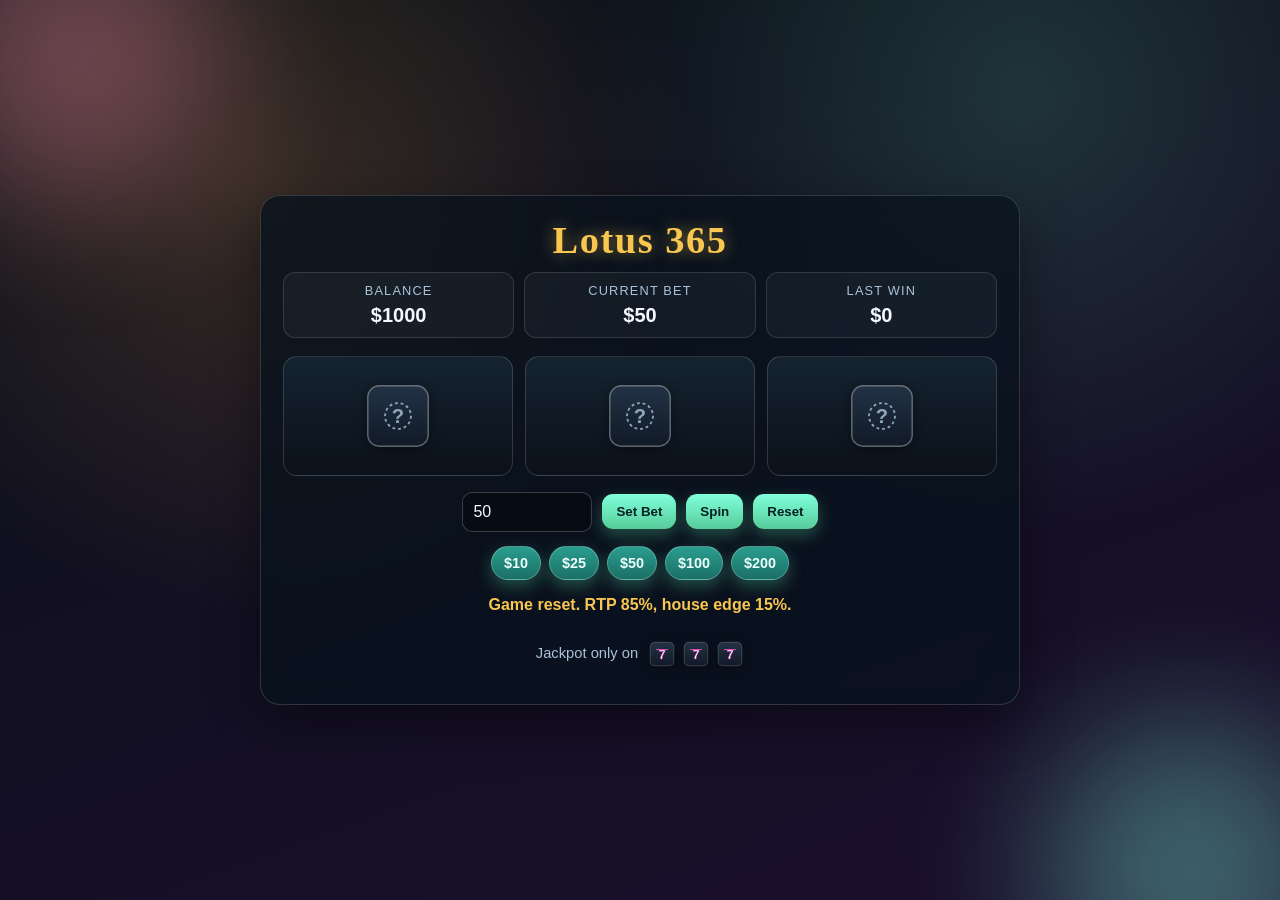
<file: 777.html>
<!DOCTYPE html>
<html lang="en">
<head>
  <meta charset="UTF-8" />
  <meta name="viewport" content="width=device-width, initial-scale=1.0" />
  <link rel="icon" type="image/png" href="favicon.png">
  <title>Lotus 365/777 Jackpot</title>
  <style>
    :root {
      --bg-1: #081016;
      --bg-2: #1c0f2e;
      --panel: rgba(8, 18, 29, 0.78);
      --panel-border: rgba(255, 255, 255, 0.15);
      --gold: #f9c74f;
      --mint: #80ffdb;
      --danger: #ff6b6b;
      --text: #f3f8ff;
      --muted: #aac2d8;
      --chip: #2a9d8f;
      --chip-dark: #1b6f66;
    }

    * {
      box-sizing: border-box;
    }

    body {
      margin: 0;
      min-height: 100vh;
      display: grid;
      place-items: center;
      padding: 24px;
      color: var(--text);
      font-family: "Trebuchet MS", "Lucida Sans Unicode", "Segoe UI", sans-serif;
      background:
        radial-gradient(circle at 20% 20%, rgba(255, 175, 80, 0.18), transparent 35%),
        radial-gradient(circle at 80% 10%, rgba(128, 255, 219, 0.15), transparent 34%),
        linear-gradient(160deg, var(--bg-1), var(--bg-2));
      overflow-x: hidden;
    }

    .glow-shape {
      position: fixed;
      inset: auto;
      width: 300px;
      height: 300px;
      border-radius: 50%;
      filter: blur(70px);
      opacity: 0.35;
      pointer-events: none;
      animation: float 8s ease-in-out infinite;
    }

    .glow-a {
      top: -100px;
      left: -80px;
      background: #ff8fab;
    }

    .glow-b {
      bottom: -120px;
      right: -60px;
      background: #80ffdb;
      animation-delay: 1.7s;
    }

    @keyframes float {
      0%, 100% { transform: translateY(0px); }
      50% { transform: translateY(-16px); }
    }

    .casino {
      width: min(760px, 100%);
      background: var(--panel);
      border: 1px solid var(--panel-border);
      border-radius: 20px;
      backdrop-filter: blur(10px);
      box-shadow: 0 18px 50px rgba(0, 0, 0, 0.4);
      padding: 22px;
      animation: reveal 0.7s ease;
    }

    .casino.win {
      animation: winPulse 0.6s ease;
    }

    .casino.loss {
      animation: lossShake 0.4s ease;
    }

    .casino.jackpot {
      animation: jackpotBlast 1.1s ease;
    }

    @keyframes reveal {
      from { opacity: 0; transform: translateY(12px) scale(0.98); }
      to { opacity: 1; transform: translateY(0) scale(1); }
    }

    @keyframes winPulse {
      0% { box-shadow: 0 18px 50px rgba(0, 0, 0, 0.4); transform: scale(1); }
      50% { box-shadow: 0 18px 48px rgba(128, 255, 219, 0.6); transform: scale(1.01); }
      100% { box-shadow: 0 18px 50px rgba(0, 0, 0, 0.4); transform: scale(1); }
    }

    @keyframes lossShake {
      0% { transform: translateX(0); }
      25% { transform: translateX(-5px); }
      50% { transform: translateX(5px); }
      75% { transform: translateX(-4px); }
      100% { transform: translateX(0); }
    }

    @keyframes jackpotBlast {
      0% { box-shadow: 0 18px 50px rgba(0, 0, 0, 0.4); transform: scale(1); }
      25% { box-shadow: 0 0 60px rgba(249, 199, 79, 0.75); transform: scale(1.02); }
      50% { box-shadow: 0 0 100px rgba(249, 199, 79, 0.9); transform: scale(1.03); }
      100% { box-shadow: 0 18px 50px rgba(0, 0, 0, 0.4); transform: scale(1); }
    }

    .title {
      margin: 0 0 10px;
      font-size: clamp(1.8rem, 3vw, 2.4rem);
      font-family: "Georgia", "Times New Roman", serif;
      letter-spacing: 0.04em;
      text-align: center;
      color: var(--gold);
      text-shadow: 0 0 16px rgba(249, 199, 79, 0.5);
    }

    .stats {
      display: grid;
      grid-template-columns: repeat(3, minmax(0, 1fr));
      gap: 10px;
      margin-bottom: 18px;
    }

    .card {
      background: rgba(255, 255, 255, 0.04);
      border: 1px solid rgba(255, 255, 255, 0.13);
      border-radius: 12px;
      padding: 10px;
      text-align: center;
    }

    .label {
      color: var(--muted);
      font-size: 0.8rem;
      text-transform: uppercase;
      letter-spacing: 0.09em;
    }

    .value {
      margin-top: 6px;
      font-size: 1.25rem;
      font-weight: 700;
    }

    .reels {
      display: grid;
      grid-template-columns: repeat(3, minmax(0, 1fr));
      gap: 12px;
      margin-bottom: 16px;
    }

    .reel {
      height: 120px;
      border-radius: 14px;
      border: 1px solid rgba(255, 255, 255, 0.15);
      background: linear-gradient(180deg, #152331, #0b111a);
      display: grid;
      place-items: center;
      font-size: clamp(1rem, 2.8vw, 1.35rem);
      font-weight: 700;
      letter-spacing: 0.08em;
      position: relative;
      overflow: hidden;
    }

    .symbol-image {
      width: min(72px, 72%);
      height: min(72px, 72%);
      object-fit: contain;
      filter: drop-shadow(0 2px 6px rgba(0, 0, 0, 0.45));
      user-select: none;
      pointer-events: none;
    }

    .reel.spinning {
      filter: brightness(1.12);
    }

    .roll-strip {
      position: absolute;
      inset: 0 auto auto 0;
      width: 100%;
      display: flex;
      flex-direction: column;
      will-change: transform;
      backface-visibility: hidden;
      transform: translateZ(0);
    }

    .roll-cell {
      width: 100%;
      height: 120px;
      display: grid;
      place-items: center;
    }

    .reel.win {
      animation: winReel 0.45s ease;
    }

    .reel.loss {
      animation: lossReel 0.4s ease;
    }

    .reel.jackpot {
      animation: jackpotReel 1.1s ease;
      border-color: rgba(249, 199, 79, 0.9);
      box-shadow: 0 0 24px rgba(249, 199, 79, 0.8);
    }

    @keyframes spinFlash {
      0% { transform: translateY(0); filter: brightness(1); }
      30% { transform: translateY(-3px); filter: brightness(1.2); }
      100% { transform: translateY(0); filter: brightness(1); }
    }

    @keyframes winReel {
      0% { transform: scale(1); }
      50% { transform: scale(1.06); }
      100% { transform: scale(1); }
    }

    @keyframes lossReel {
      0% { filter: saturate(1); }
      50% { filter: saturate(0.6); }
      100% { filter: saturate(1); }
    }

    @keyframes jackpotReel {
      0% { transform: scale(1) rotate(0deg); }
      30% { transform: scale(1.08) rotate(-1deg); }
      60% { transform: scale(1.1) rotate(1deg); }
      100% { transform: scale(1) rotate(0deg); }
    }

    .controls {
      display: flex;
      flex-wrap: wrap;
      gap: 10px;
      align-items: center;
      justify-content: center;
      margin-bottom: 14px;
    }

    input[type="number"] {
      width: 130px;
      border: 1px solid rgba(255, 255, 255, 0.2);
      background: rgba(0, 0, 0, 0.3);
      color: var(--text);
      border-radius: 10px;
      padding: 10px;
      font-size: 1rem;
      outline: none;
    }

    button {
      border: 0;
      border-radius: 11px;
      padding: 10px 14px;
      font-weight: 700;
      cursor: pointer;
      color: #042025;
      background: linear-gradient(180deg, var(--mint), #57cc99);
      transition: transform 0.15s ease, box-shadow 0.15s ease;
      box-shadow: 0 6px 16px rgba(87, 204, 153, 0.35);
    }

    button:hover { transform: translateY(-1px); }
    button:active { transform: translateY(0); }
    button:disabled {
      opacity: 0.55;
      cursor: not-allowed;
      box-shadow: none;
    }

    .chip-row {
      display: flex;
      gap: 8px;
      justify-content: center;
      margin-bottom: 14px;
      flex-wrap: wrap;
    }

    .chip {
      padding: 8px 12px;
      border-radius: 999px;
      border: 1px solid rgba(255, 255, 255, 0.24);
      background: linear-gradient(180deg, var(--chip), var(--chip-dark));
      color: #ebfffb;
      font-weight: 700;
      font-size: 0.9rem;
      cursor: pointer;
    }

    .message {
      min-height: 28px;
      text-align: center;
      font-weight: 700;
      color: var(--gold);
    }

    .message.loss {
      color: var(--danger);
    }

    .legend {
      margin-top: 14px;
      color: var(--muted);
      font-size: 0.92rem;
      line-height: 1.45;
      text-align: center;
    }

    .jackpot-badge {
      display: inline-flex;
      gap: 6px;
      align-items: center;
      vertical-align: middle;
      margin-left: 6px;
    }

    .jackpot-symbol {
      width: 28px;
      height: 28px;
      filter: drop-shadow(0 2px 6px rgba(0, 0, 0, 0.45));
    }

    @media (max-width: 640px) {
      .stats {
        grid-template-columns: 1fr;
      }

      .reel {
        height: 100px;
      }

      .roll-cell {
        height: 100px;
      }
    }
  </style>
</head>
<body>
  <div class="glow-shape glow-a"></div>
  <div class="glow-shape glow-b"></div>

  <main class="casino">
    <h1 class="title">Lotus 365</h1>

    <section class="stats">
      <div class="card">
        <div class="label">Balance</div>
        <div class="value" id="balance">$1000</div>
      </div>
      <div class="card">
        <div class="label">Current Bet</div>
        <div class="value" id="currentBet">$50</div>
      </div>
      <div class="card">
        <div class="label">Last Win</div>
        <div class="value" id="lastWin">$0</div>
      </div>
    </section>

    <section class="reels" aria-label="Slot reels">
      <div class="reel" id="reel1">?</div>
      <div class="reel" id="reel2">?</div>
      <div class="reel" id="reel3">?</div>
    </section>

    <section class="controls">
      <input id="betInput" type="number" min="10" step="10" value="50" />
      <button id="setBetBtn">Set Bet</button>
      <button id="spinBtn">Spin</button>
      <button id="resetBtn">Reset</button>
    </section>

    <section class="chip-row" aria-label="Quick bet chips">
      <button class="chip" data-chip="10">$10</button>
      <button class="chip" data-chip="25">$25</button>
      <button class="chip" data-chip="50">$50</button>
      <button class="chip" data-chip="100">$100</button>
      <button class="chip" data-chip="200">$200</button>
    </section>

    <p id="message" class="message">Set your bet and spin.</p>

    <p class="legend">
      Jackpot only on
      <span class="jackpot-badge" aria-label="SEVEN SEVEN SEVEN jackpot">
        <img class="jackpot-symbol" id="legendSeven1" alt="SEVEN" />
        <img class="jackpot-symbol" id="legendSeven2" alt="SEVEN" />
        <img class="jackpot-symbol" id="legendSeven3" alt="SEVEN" />
      </span>
    </p>
  </main>

  <script>
    const symbols = ["CHERRY", "LEMON", "BELL", "STAR", "SEVEN"];
    const startingBalance = 1000;
    const minBet = 10;
    const houseEdge = 0.15;
    const rtp = 1 - houseEdge;

    let balance = startingBalance;
    let bet = 50;

    const balanceEl = document.getElementById("balance");
    const betEl = document.getElementById("currentBet");
    const winEl = document.getElementById("lastWin");
    const betInput = document.getElementById("betInput");
    const setBetBtn = document.getElementById("setBetBtn");
    const spinBtn = document.getElementById("spinBtn");
    const resetBtn = document.getElementById("resetBtn");
    const messageEl = document.getElementById("message");
    const casinoEl = document.querySelector(".casino");
    const reels = [
      document.getElementById("reel1"),
      document.getElementById("reel2"),
      document.getElementById("reel3")
    ];
    const symbolUriCache = {};

    function toMoney(value) {
      return `$${value}`;
    }

    function pickSymbol() {
      return symbols[Math.floor(Math.random() * symbols.length)];
    }

    function symbolSvg(symbol) {
      const icon = {
        CHERRY: `
          <path d='M36 30 C44 16,56 16,64 30' stroke='#43aa8b' stroke-width='4' fill='none' stroke-linecap='round'/>
          <circle cx='37' cy='58' r='16' fill='#e63946' stroke='#8d1b24' stroke-width='2'/>
          <circle cx='63' cy='58' r='16' fill='#ef233c' stroke='#8d1b24' stroke-width='2'/>
          <ellipse cx='31' cy='52' rx='5' ry='3' fill='rgba(255,255,255,0.45)'/>
          <ellipse cx='57' cy='52' rx='5' ry='3' fill='rgba(255,255,255,0.35)'/>
        `,
        LEMON: `
          <ellipse cx='50' cy='56' rx='24' ry='16' fill='#f4d35e' stroke='#c69f2a' stroke-width='2'/>
          <path d='M28 56 Q50 40 72 56 Q50 72 28 56Z' fill='rgba(255,255,255,0.2)'/>
          <path d='M50 38 L50 74' stroke='#e8c14f' stroke-width='2'/>
          <path d='M36 47 L64 65' stroke='#e8c14f' stroke-width='2'/>
          <path d='M36 65 L64 47' stroke='#e8c14f' stroke-width='2'/>
        `,
        BELL: `
          <path d='M32 66 H68 V70 H32 Z' fill='#cf9f2d'/>
          <path d='M50 30 C62 30,72 41,72 54 V66 H28 V54 C28 41,38 30,50 30Z' fill='#ffd166' stroke='#be8d1f' stroke-width='2'/>
          <circle cx='50' cy='66' r='4' fill='#8b5a00'/>
          <rect x='46' y='24' width='8' height='6' rx='3' fill='#ffd166'/>
        `,
        STAR: `
          <polygon points='50,26 57,44 76,44 61,56 67,74 50,63 33,74 39,56 24,44 43,44' fill='#4cc9f0' stroke='#2186a8' stroke-width='2'/>
          <circle cx='50' cy='50' r='4' fill='rgba(255,255,255,0.6)'/>
        `,
        SEVEN: `
          <text x='50' y='67' text-anchor='middle' font-family='Trebuchet MS,Segoe UI,sans-serif' font-size='46' font-weight='800' fill='#ffffff' stroke='#b5179e' stroke-width='1.5'>7</text>
          <path d='M30 34 H70' stroke='#f15bb5' stroke-width='3' stroke-linecap='round'/>
        `,
        PLACEHOLDER: `
          <circle cx='50' cy='50' r='18' fill='none' stroke='#8ea6be' stroke-width='2.5' stroke-dasharray='4 4'/>
          <text x='50' y='60' text-anchor='middle' font-family='Trebuchet MS,Segoe UI,sans-serif' font-size='28' font-weight='700' fill='#8ea6be'>?</text>
        `
      }[symbol] || `
        <circle cx='50' cy='50' r='18' fill='none' stroke='#8ea6be' stroke-width='2.5' stroke-dasharray='4 4'/>
      `;

      const svg = `<svg xmlns='http://www.w3.org/2000/svg' viewBox='0 0 100 100' role='img' aria-label='${symbol}'>
        <defs>
          <linearGradient id='tileBg' x1='0' y1='0' x2='0' y2='1'>
            <stop offset='0%' stop-color='#223245'/>
            <stop offset='100%' stop-color='#111a27'/>
          </linearGradient>
        </defs>
        <rect x='8' y='8' rx='16' ry='16' width='84' height='84' fill='url(#tileBg)' stroke='rgba(255,255,255,0.35)' stroke-width='2'/>
        ${icon}
      </svg>`;
      return `data:image/svg+xml;utf8,${encodeURIComponent(svg)}`;
    }

    function symbolSrc(symbol) {
      if (!symbolUriCache[symbol]) {
        symbolUriCache[symbol] = symbolSvg(symbol);
      }
      return symbolUriCache[symbol];
    }

    function renderSymbol(reel, symbol) {
      const img = document.createElement("img");
      img.className = "symbol-image";
      img.alt = symbol;
      img.src = symbolSrc(symbol);
      reel.replaceChildren(img);
    }

    function createRollStrip(totalRandom, finalSymbol, settleCopies = 4) {
      const strip = document.createElement("div");
      strip.className = "roll-strip";

      for (let i = 0; i < totalRandom; i += 1) {
        const cell = document.createElement("div");
        cell.className = "roll-cell";
        const img = document.createElement("img");
        img.className = "symbol-image";
        img.alt = "rolling symbol";
        img.src = symbolSrc(pickSymbol());
        cell.appendChild(img);
        strip.appendChild(cell);
      }

      for (let i = 0; i < settleCopies; i += 1) {
        const finalCell = document.createElement("div");
        finalCell.className = "roll-cell";
        const finalImg = document.createElement("img");
        finalImg.className = "symbol-image";
        finalImg.alt = finalSymbol;
        finalImg.src = symbolSrc(finalSymbol);
        finalCell.appendChild(finalImg);
        strip.appendChild(finalCell);
      }

      return strip;
    }

    function renderLegendJackpot() {
      const sevenIcon = symbolSrc("SEVEN");
      ["legendSeven1", "legendSeven2", "legendSeven3"].forEach((id) => {
        const el = document.getElementById(id);
        if (el) el.src = sevenIcon;
      });
    }

    function setMessage(text, isLoss = false) {
      messageEl.textContent = text;
      messageEl.classList.toggle("loss", isLoss);
    }

    function refreshUI(lastWin = 0) {
      balanceEl.textContent = toMoney(balance);
      betEl.textContent = toMoney(bet);
      winEl.textContent = toMoney(lastWin);
      spinBtn.disabled = balance < bet || balance < minBet;

      if (balance < minBet) {
        setMessage("Balance too low to place a new bet. Press Reset.", true);
      }
    }

    function randomFrom(list) {
      return list[Math.floor(Math.random() * list.length)];
    }

    function removeFrom(list, value) {
      return list.filter((item) => item !== value);
    }

    // Weighted outcomes tuned for 85% RTP.
    // 1% jackpot (25x), 30% pair (1.5x), 20% single-seven bonus (0.75x), 49% loss (0x).
    function buildOutcome() {
      const roll = Math.random();
      const nonSeven = symbols.filter((s) => s !== "SEVEN");

      if (roll < 0.01) {
        return {
          result: ["SEVEN", "SEVEN", "SEVEN"],
          win: Math.floor(bet * 25),
          label: "JACKPOT! Triple SEVEN!",
          type: "jackpot"
        };
      }

      if (roll < 0.31) {
        const pairSymbol = randomFrom(nonSeven);
        const oddSymbol = randomFrom(removeFrom(nonSeven, pairSymbol));
        const patterns = [
          [pairSymbol, pairSymbol, oddSymbol],
          [pairSymbol, oddSymbol, pairSymbol],
          [oddSymbol, pairSymbol, pairSymbol]
        ];

        return {
          result: randomFrom(patterns),
          win: Math.floor(bet * 1.5),
          label: "Pair win.",
          type: "win"
        };
      }

      if (roll < 0.51) {
        const otherA = randomFrom(nonSeven);
        const otherB = randomFrom(removeFrom(nonSeven, otherA));
        const patterns = [
          ["SEVEN", otherA, otherB],
          [otherA, "SEVEN", otherB],
          [otherA, otherB, "SEVEN"]
        ];

        return {
          result: randomFrom(patterns),
          win: Math.floor(bet * 0.75),
          label: "Seven bonus.",
          type: "win"
        };
      }

      const shuffled = [...nonSeven].sort(() => Math.random() - 0.5);
      return {
        result: [shuffled[0], shuffled[1], shuffled[2]],
        win: 0,
        label: "No win this spin.",
        type: "loss"
      };
    }

    function animateReels(finalSymbols) {
      const spinPromises = reels.map((reel, index) => {
        return new Promise((resolve) => {
          const reelHeight = reel.clientHeight;
          const randomCount = 28 + index * 6;
          const settleCopies = 5;
          const strip = createRollStrip(randomCount, finalSymbols[index], settleCopies);
          const settleCells = 5;
          const phase1Cells = randomCount - settleCells;
          const phase1Travel = phase1Cells * reelHeight;
          const phase2Travel = (randomCount + settleCopies - 1) * reelHeight;
          const phase1Duration = 900 + index * 140;
          const phase2Duration = 820 + index * 180;

          reel.classList.add("spinning");
          reel.replaceChildren(strip);
          strip.style.filter = "blur(0.6px)";

          strip.style.transform = "translate3d(0, 0, 0)";
          strip.getBoundingClientRect();
          strip.style.transition = `transform ${phase1Duration}ms linear`;
          strip.style.transform = `translate3d(0, -${phase1Travel}px, 0)`;

          strip.addEventListener("transitionend", () => {
            strip.style.transition = `transform ${phase2Duration}ms cubic-bezier(0.14, 0.82, 0.18, 1)`;
            strip.style.transform = `translate3d(0, -${phase2Travel}px, 0)`;

            strip.addEventListener("transitionend", () => {
              renderSymbol(reel, finalSymbols[index]);
              reel.classList.remove("spinning");
              resolve();
            }, { once: true });
          }, { once: true });
        });
      });

      return Promise.all(spinPromises);
    }

    function animateOutcome(type) {
      casinoEl.classList.remove("win", "loss", "jackpot");
      reels.forEach((reel) => reel.classList.remove("win", "loss", "jackpot"));

      void casinoEl.offsetWidth;

      casinoEl.classList.add(type);
      reels.forEach((reel) => reel.classList.add(type));

      const duration = type === "jackpot" ? 1100 : 500;
      setTimeout(() => {
        casinoEl.classList.remove("win", "loss", "jackpot");
        reels.forEach((reel) => reel.classList.remove("win", "loss", "jackpot"));
      }, duration);
    }

    async function spin() {
      if (balance < bet) {
        setMessage("Insufficient balance for this bet. Lower your bet or reset.", true);
        refreshUI();
        return;
      }

      balance -= bet;
      spinBtn.disabled = true;
      setMessage("Spinning...");

      const outcome = buildOutcome();
      await animateReels(outcome.result);
      balance += outcome.win;
      animateOutcome(outcome.type);

      const net = outcome.win - bet;
      if (outcome.win > 0) {
        setMessage(`${outcome.label} Win ${toMoney(outcome.win)} (Net ${toMoney(net)}).`);
      } else {
        setMessage(`${outcome.label} Lost ${toMoney(bet)}.`, true);
      }

      refreshUI(outcome.win);
    }

    function setBet() {
      const nextBet = Number(betInput.value);

      if (!Number.isInteger(nextBet) || nextBet < minBet) {
        setMessage(`Bet must be an integer of at least ${toMoney(minBet)}.`, true);
        return;
      }

      if (nextBet > balance) {
        setMessage("Bet cannot be higher than your available balance.", true);
        return;
      }

      bet = nextBet;
      setMessage(`Bet set to ${toMoney(bet)}.`);
      refreshUI();
    }

    function resetGame() {
      balance = startingBalance;
      bet = 50;
      betInput.value = bet;
      reels.forEach((reel) => {
        renderSymbol(reel, "PLACEHOLDER");
      });
      setMessage(`Game reset. RTP ${Math.round(rtp * 100)}%, house edge ${Math.round(houseEdge * 100)}%.`);
      refreshUI();
    }

    setBetBtn.addEventListener("click", setBet);
    spinBtn.addEventListener("click", spin);
    resetBtn.addEventListener("click", resetGame);

    document.querySelectorAll(".chip").forEach((chipBtn) => {
      chipBtn.addEventListener("click", () => {
        betInput.value = chipBtn.dataset.chip;
        setBet();
      });
    });

    renderLegendJackpot();
    resetGame();
  </script>
</body>
</html>
</file>
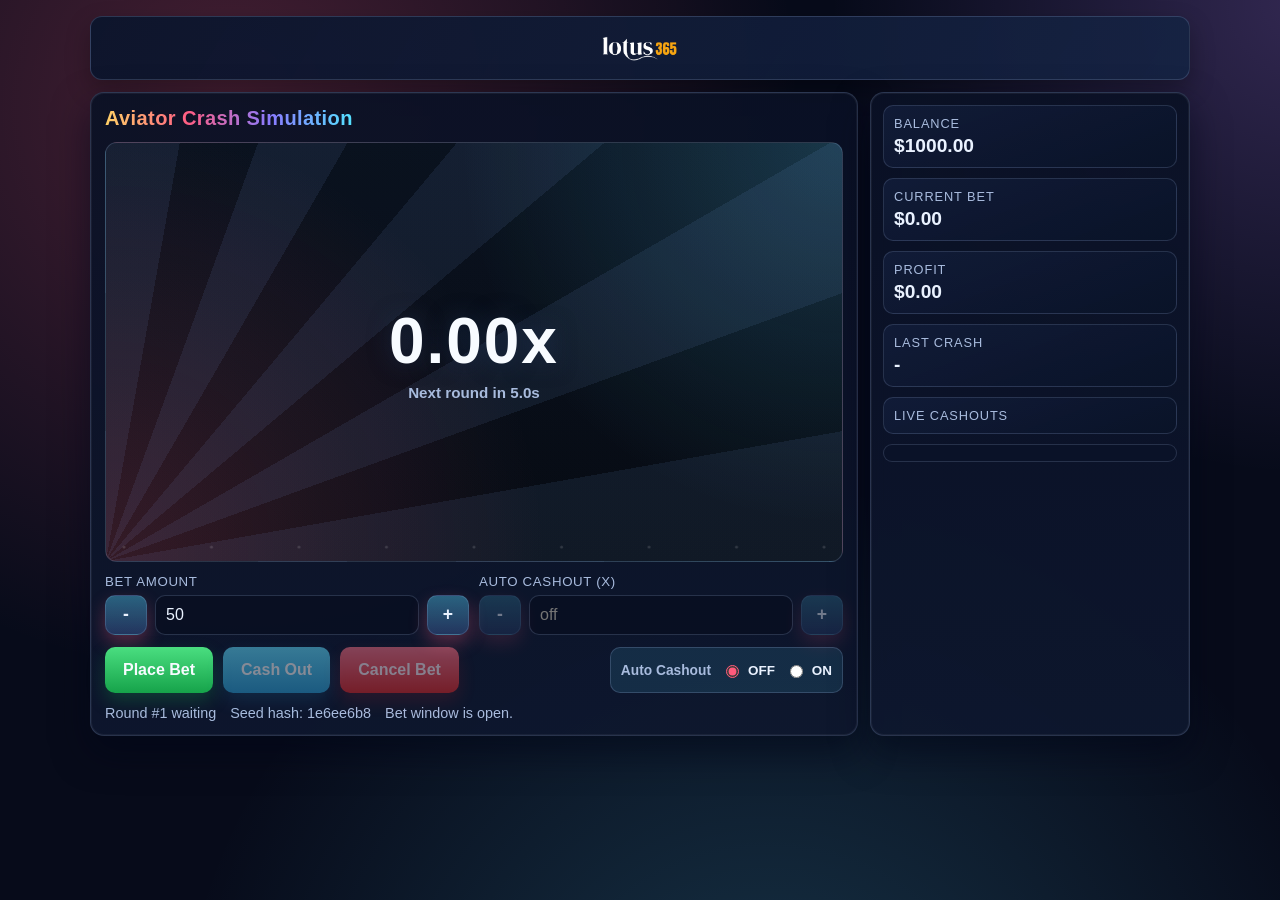
<file: aviator.html>
<!DOCTYPE html>
<html lang="en">

<head>
  <meta charset="UTF-8" />
  <meta name="viewport" content="width=device-width, initial-scale=1.0" />
  <link rel="icon" type="image/png" href="favicon.png">
  <title>Lotus 365/Aviator Simulation</title>
  <style>
    :root {
      --bg: #070b1a;
      --panel: rgba(10, 17, 37, 0.92);
      --panel-2: rgba(14, 23, 46, 0.92);
      --edge: rgba(165, 188, 232, 0.2);
      --text: #eaf2ff;
      --muted: #a8bbdd;
      --red: #ff5a7c;
      --green: #31d690;
      --violet: #ba82ff;
      --amber: #ffc95f;
      --cyan: #57d7ff;
      --accent: #ff5a7c;
      --accent-2: #ff8b5e;
      --danger: #ff5578;
      --warn: #dbe7ff;
      --good: #57d7ff;
    }

    * {
      box-sizing: border-box;
    }

    body {
      margin: 0;
      min-height: 100vh;
      font-family: "Segoe UI", Tahoma, sans-serif;
      background:
        radial-gradient(circle at 15% 10%, rgba(255, 90, 124, 0.26) 0%, transparent 35%),
        radial-gradient(circle at 85% 0%, rgba(186, 130, 255, 0.24) 0%, transparent 28%),
        radial-gradient(circle at 50% 100%, rgba(87, 215, 255, 0.2) 0%, transparent 45%),
        var(--bg);
      background-size: 120% 120%;
      animation: hueShift 14s ease-in-out infinite alternate;
      color: var(--text);
      padding: 16px;
    }

    @keyframes hueShift {
      from {
        filter: hue-rotate(0deg);
      }

      to {
        filter: hue-rotate(22deg);
      }
    }

    .top-header {
      max-width: 1100px;
      margin: 0 auto 12px;
      padding: 12px 16px;
      border-radius: 12px;
      border: 1px solid var(--edge);
      background: linear-gradient(120deg, rgba(12, 21, 44, 0.95), rgba(21, 35, 67, 0.9));
      text-align: center;
      box-shadow: 0 10px 24px rgba(0, 0, 0, 0.28);
    }

    .top-header img {
      height: 38px;
      width: auto;
      display: block;
      margin: 0 auto;
      object-fit: contain;
    }

    .app {
      max-width: 1100px;
      margin: 0 auto;
      display: grid;
      gap: 12px;
      grid-template-columns: 1fr 320px;
    }

    .panel {
      background: linear-gradient(180deg, var(--panel), var(--panel-2));
      border: 1px solid var(--edge);
      border-radius: 14px;
      box-shadow:
        0 16px 36px rgba(2, 6, 23, 0.56),
        0 0 0 1px rgba(255, 255, 255, 0.05) inset;
    }

    .left {
      padding: 14px;
      display: grid;
      gap: 12px;
    }

    .header {
      display: flex;
      justify-content: space-between;
      align-items: center;
      gap: 12px;
      flex-wrap: wrap;
    }

    .title {
      font-size: 1.25rem;
      font-weight: 700;
      letter-spacing: 0.02em;
      background: linear-gradient(90deg, #ffd166, #ff5e84, #8a7bff, #54e2ff);
      -webkit-background-clip: text;
      background-clip: text;
      color: transparent;
    }

    .history {
      display: flex;
      gap: 8px;
      overflow-x: auto;
      padding-bottom: 2px;
    }

    .chip {
      padding: 4px 9px;
      border-radius: 999px;
      font-weight: 700;
      font-size: 0.85rem;
      border: 1px solid var(--edge);
      white-space: nowrap;
      background: linear-gradient(180deg, rgba(19, 30, 56, 0.92), rgba(11, 19, 40, 0.92));
    }

    .chip.low {
      color: #ff5683;
    }

    .chip.mid {
      color: #8fd2ff;
    }

    .chip.high {
      color: #b28dff;
    }

    .stage {
      position: relative;
      height: 420px;
      border: 1px solid var(--edge);
      border-radius: 12px;
      overflow: hidden;
      background:
        repeating-conic-gradient(from 0deg at 0% 100%,
          rgba(112, 149, 214, 0.1) 0deg 10deg,
          rgba(10, 19, 33, 0.05) 10deg 20deg),
        radial-gradient(circle at 0% 100%, rgba(255, 90, 124, 0.2), transparent 52%),
        radial-gradient(circle at 100% 0%, rgba(87, 215, 255, 0.2), transparent 45%),
        linear-gradient(180deg, #0a121f 0%, #060b12 100%);
    }

    canvas {
      display: block;
      width: 100%;
      height: 100%;
    }

    .plane {
      position: absolute;
      width: 56px;
      height: 32px;
      transform: translate(-50%, -50%);
      pointer-events: none;
      object-fit: contain;
      filter: drop-shadow(0 0 9px rgba(255, 34, 88, 0.45));
    }

    .hud {
      position: absolute;
      inset: 0;
      pointer-events: none;
      display: grid;
      place-items: center;
      text-align: center;
    }

    .multiplier {
      font-size: clamp(2rem, 5vw, 4rem);
      font-weight: 800;
      letter-spacing: 0.03em;
      color: #f7fbff;
      text-shadow: 0 0 22px rgba(35, 56, 93, 0.55);
    }

    .multiplier.crashed {
      color: #ff4f7c;
      text-shadow: 0 0 20px rgba(255, 34, 88, 0.35);
    }

    .status {
      margin-top: 6px;
      color: var(--muted);
      font-size: 0.95rem;
      font-weight: 600;
    }

    .controls {
      display: grid;
      grid-template-columns: repeat(2, minmax(0, 1fr));
      gap: 10px;
    }

    .field {
      display: grid;
      gap: 6px;
    }

    label {
      color: var(--muted);
      font-size: 0.83rem;
      text-transform: uppercase;
      letter-spacing: 0.05em;
    }

    input {
      border: 1px solid var(--edge);
      background: rgba(9, 16, 34, 0.92);
      color: var(--text);
      border-radius: 10px;
      padding: 10px;
      font-size: 1rem;
      outline: none;
      width: 100%;
    }

    input[type="number"] {
      -moz-appearance: textfield;
      appearance: textfield;
    }

    input[type="number"]::-webkit-outer-spin-button,
    input[type="number"]::-webkit-inner-spin-button {
      -webkit-appearance: none;
      margin: 0;
    }

    .stepper {
      display: grid;
      grid-template-columns: 42px 1fr 42px;
      gap: 8px;
      align-items: center;
    }

    .step-btn {
      border: 1px solid var(--edge);
      border-radius: 10px;
      padding: 10px 0;
      color: var(--text);
      background: linear-gradient(180deg, rgba(87, 215, 255, 0.4), rgba(76, 111, 184, 0.36));
      font-size: 1.1rem;
      line-height: 1;
      font-weight: 800;
      cursor: pointer;
      transition: transform 0.12s ease, filter 0.12s ease;
    }

    .step-btn:hover {
      transform: translateY(-1px);
      filter: brightness(1.08);
    }

    .step-btn:active {
      transform: translateY(0);
    }

    .step-btn:disabled {
      opacity: 0.45;
      cursor: not-allowed;
    }

    .actions {
      display: flex;
      gap: 10px;
      flex-wrap: wrap;
    }

    button {
      border: 0;
      border-radius: 10px;
      padding: 14px 18px;
      font-size: 1rem;
      font-weight: 700;
      cursor: pointer;
      color: #f7fbff;
      background: linear-gradient(180deg, var(--accent-2), var(--accent));
      box-shadow: 0 8px 18px rgba(255, 90, 124, 0.3);
    }

    button.secondary {
      color: #ffffff;
      background: linear-gradient(180deg, #62dfff, #2a9fd4);
      box-shadow: 0 8px 18px rgba(42, 159, 212, 0.28);
    }

    button.danger {
      color: #ffe9ef;
      background: linear-gradient(180deg, #fb7185, #dc2626);
      box-shadow: 0 8px 18px rgba(220, 38, 38, 0.28);
    }

    #betBtn {
      background: linear-gradient(180deg, #4ade80, #16a34a);
      box-shadow: 0 8px 18px rgba(22, 163, 74, 0.28);
    }

    button:disabled {
      opacity: 0.5;
      cursor: not-allowed;
    }

    .auto-radio-wrap {
      display: inline-flex;
      align-items: center;
      gap: 10px;
      margin-left: auto;
      padding: 8px 10px;
      border-radius: 10px;
      border: 1px solid rgba(165, 188, 232, 0.22);
      background: rgba(87, 215, 255, 0.12);
      color: var(--muted);
      font-size: 0.86rem;
      font-weight: 700;
    }

    .auto-radio-wrap label {
      display: inline-flex;
      align-items: center;
      gap: 6px;
      color: var(--text);
      font-size: 0.84rem;
      letter-spacing: 0;
      text-transform: none;
      cursor: pointer;
    }

    .auto-radio-wrap input[type="radio"] {
      accent-color: var(--accent);
      cursor: pointer;
    }

    .info-row {
      display: flex;
      gap: 14px;
      flex-wrap: wrap;
      color: var(--muted);
      font-size: 0.9rem;
    }

    .right {
      padding: 12px;
      display: grid;
      gap: 10px;
      align-content: start;
      max-height: calc(100vh - 32px);
      overflow: auto;
    }

    .metric {
      background: linear-gradient(160deg, rgba(18, 29, 58, 0.86), rgba(10, 19, 40, 0.95));
      border: 1px solid rgba(165, 188, 232, 0.18);
      border-radius: 10px;
      padding: 10px;
    }

    .metric .k {
      color: var(--muted);
      font-size: 0.8rem;
      text-transform: uppercase;
      letter-spacing: 0.07em;
    }

    .metric .v {
      margin-top: 4px;
      font-size: 1.2rem;
      font-weight: 700;
    }

    .feed {
      background: rgba(10, 19, 40, 0.8);
      border: 1px solid rgba(165, 188, 232, 0.18);
      border-radius: 10px;
      max-height: 370px;
      overflow: auto;
      padding: 8px;
      display: grid;
      gap: 6px;
    }

    .feed-item {
      display: flex;
      justify-content: space-between;
      gap: 10px;
      font-size: 0.88rem;
      padding: 6px 8px;
      border-radius: 8px;
      background: rgba(16, 28, 55, 0.85);
      border: 1px solid rgba(165, 188, 232, 0.14);
    }

    .feed-item span:last-child {
      color: var(--good);
      font-weight: 700;
    }

    @media (max-width: 980px) {
      .app {
        grid-template-columns: 1fr;
      }

      .right {
        max-height: none;
      }

      .stage {
        height: 360px;
      }
    }
  </style>
</head>

<body>
  <header class="top-header">
    <img src="lotus365.png" alt="Lotus 365" />
  </header>
  <main class="app">
    <section class="panel left">
      <div class="header">
        <div class="title">Aviator Crash Simulation</div>
        <div id="history" class="history"></div>
      </div>

      <div class="stage" id="stage">
        <canvas id="chart" width="760" height="420"></canvas>
        <img id="plane" class="plane" aria-hidden="true" alt=""
          src='data:image/svg+xml;utf8,<svg xmlns="http://www.w3.org/2000/svg" viewBox="0 0 150 90"><path d="M12 50 L62 50 L92 62 L122 62 L138 54 L122 48 L96 48 L66 34 L36 34 L26 26 L18 26 L22 34 L12 34 Z" fill="%23f51f57"/><path d="M38 33 L58 15 L72 15 L58 33 Z" fill="%23df0f45"/><path d="M78 50 L104 74 L92 74 L66 50 Z" fill="%23df0f45"/><circle cx="129" cy="52" r="9" fill="none" stroke="%23f51f57" stroke-width="3"/><line x1="129" y1="43" x2="129" y2="61" stroke="%23f8aac0" stroke-width="2"/><line x1="120" y1="52" x2="138" y2="52" stroke="%23f8aac0" stroke-width="2"/><rect x="45" y="39" width="12" height="6" rx="2" fill="%23830d2d"/><rect x="60" y="39" width="12" height="6" rx="2" fill="%23830d2d"/></svg>' />
        <div class="hud">
          <div>
            <div id="multiplier" class="multiplier">0.00x</div>
            <div id="status" class="status">Next round in 6s</div>
          </div>
        </div>
      </div>

      <div class="controls">
        <div class="field">
          <label for="betInput">Bet Amount</label>
          <div class="stepper">
            <button id="betDecBtn" class="step-btn" type="button" aria-label="Decrease bet">-</button>
            <input id="betInput" type="number" min="10" step="10" value="50" />
            <button id="betIncBtn" class="step-btn" type="button" aria-label="Increase bet">+</button>
          </div>
        </div>
        <div class="field">
          <label for="autoCashInput">Auto Cashout (x)</label>
          <div class="stepper">
            <button id="autoDecBtn" class="step-btn" type="button" aria-label="Decrease auto cashout">-</button>
            <input id="autoCashInput" type="number" min="0.01" step="0.01" placeholder="off" />
            <button id="autoIncBtn" class="step-btn" type="button" aria-label="Increase auto cashout">+</button>
          </div>
        </div>
      </div>

      <div class="actions">
        <button id="betBtn">Place Bet</button>
        <button id="cashBtn" class="secondary" disabled>Cash Out</button>
        <button id="cancelBtn" class="danger" disabled>Cancel Bet</button>
        <div class="auto-radio-wrap">
          <span>Auto Cashout</span>
          <label><input type="radio" name="autoCashMode" id="autoOff" checked /> OFF</label>
          <label><input type="radio" name="autoCashMode" id="autoOn" /> ON</label>
        </div>
      </div>

      <div class="info-row">
        <div id="roundInfo">Round: waiting</div>
        <div id="fairInfo">Seed hash: -</div>
        <div id="message">Place a bet before the round starts.</div>
      </div>
    </section>

    <aside class="panel right">
      <div class="metric">
        <div class="k">Balance</div>
        <div class="v" id="balance">$1000.00</div>
      </div>
      <div class="metric">
        <div class="k">Current Bet</div>
        <div class="v" id="currentBet">$0.00</div>
      </div>
      <div class="metric">
        <div class="k">Profit</div>
        <div class="v" id="profit">$0.00</div>
      </div>
      <div class="metric">
        <div class="k">Last Crash</div>
        <div class="v" id="lastCrash">-</div>
      </div>
      <div class="metric">
        <div class="k">Live Cashouts</div>
      </div>
      <div id="feed" class="feed"></div>
    </aside>
  </main>

  <script>
    const state = {
      phase: "waiting",
      waitingMs: 6000,
      waitEndAt: 0,
      roundStartAt: 0,
      multiplier: 0,
      crashPoint: 1,
      activeBet: null,
      history: [],
      balance: 1000,
      profit: 0,
      curve: [],
      frameId: null,
      botTimer: null,
      roundId: 0,
      seedHash: "",
      didCrash: false,
      autoCashEnabled: false
    };
    const HOUSE_EDGE = 0.10; // RTP 90%

    const chart = document.getElementById("chart");
    const ctx = chart.getContext("2d");
    const stage = document.getElementById("stage");
    const plane = document.getElementById("plane");
    const multiplierEl = document.getElementById("multiplier");
    const statusEl = document.getElementById("status");
    const roundInfoEl = document.getElementById("roundInfo");
    const fairInfoEl = document.getElementById("fairInfo");
    const historyEl = document.getElementById("history");
    const messageEl = document.getElementById("message");
    const balanceEl = document.getElementById("balance");
    const currentBetEl = document.getElementById("currentBet");
    const profitEl = document.getElementById("profit");
    const lastCrashEl = document.getElementById("lastCrash");
    const feedEl = document.getElementById("feed");

    const betInput = document.getElementById("betInput");
    const autoCashInput = document.getElementById("autoCashInput");
    const betBtn = document.getElementById("betBtn");
    const cashBtn = document.getElementById("cashBtn");
    const cancelBtn = document.getElementById("cancelBtn");
    const autoOff = document.getElementById("autoOff");
    const autoOn = document.getElementById("autoOn");
    const betDecBtn = document.getElementById("betDecBtn");
    const betIncBtn = document.getElementById("betIncBtn");
    const autoDecBtn = document.getElementById("autoDecBtn");
    const autoIncBtn = document.getElementById("autoIncBtn");

    function money(n) {
      return `$${n.toFixed(2)}`;
    }

    function mul(n) {
      return `${n.toFixed(2)}x`;
    }

    function hashSeed(seed) {
      let h = 2166136261;
      for (let i = 0; i < seed.length; i += 1) {
        h ^= seed.charCodeAt(i);
        h = Math.imul(h, 16777619);
      }
      return (h >>> 0).toString(16).padStart(8, "0");
    }

    function generateCrashPoint() {
      const u = Math.random();
      const max = 50;
      const crash = ((1 - HOUSE_EDGE) / (1 - u)) - 1;
      return Math.min(max, Math.max(0.01, Math.floor(crash * 100) / 100));
    }

    function multiplierAt(ms) {
      return Math.max(0, Math.exp(0.00018 * ms) - 1);
    }

    function setMessage(text) {
      messageEl.textContent = text;
    }

    function updateAutoToggleUI() {
      autoOn.checked = state.autoCashEnabled;
      autoOff.checked = !state.autoCashEnabled;
      autoCashInput.disabled = !state.autoCashEnabled;
      autoDecBtn.disabled = !state.autoCashEnabled;
      autoIncBtn.disabled = !state.autoCashEnabled;
      autoCashInput.placeholder = state.autoCashEnabled ? "e.g. 1.50" : "off";
    }

    function stepInput(inputEl, delta) {
      const step = Number(inputEl.step) || 1;
      const min = Number(inputEl.min);
      const currentRaw = Number(inputEl.value);
      const current = Number.isFinite(currentRaw) ? currentRaw : (Number.isFinite(min) ? min : 0);
      let next = current + delta * step;
      if (Number.isFinite(min)) next = Math.max(min, next);

      const decimals = (String(step).split(".")[1] || "").length;
      inputEl.value = next.toFixed(decimals);
      inputEl.dispatchEvent(new Event("input", { bubbles: true }));
    }

    function setAutoCashEnabled(enabled) {
      state.autoCashEnabled = enabled;
      updateAutoToggleUI();
      if (!state.autoCashEnabled) {
        autoCashInput.value = "";
      }
      setMessage(`Auto cashout ${state.autoCashEnabled ? "enabled" : "disabled"}.`);
    }

    function pushFeed(name, amount, at) {
      const row = document.createElement("div");
      row.className = "feed-item";
      row.innerHTML = `<span>${name} cashed ${money(amount)}</span><span>${mul(at)}</span>`;
      feedEl.prepend(row);
      while (feedEl.children.length > 18) feedEl.removeChild(feedEl.lastChild);
    }

    function updateHistory() {
      historyEl.innerHTML = "";
      state.history.slice(0, 16).forEach((x) => {
        const c = document.createElement("div");
        c.className = "chip";
        c.textContent = mul(x);
        if (x < 2) c.classList.add("low");
        else if (x < 10) c.classList.add("mid");
        else c.classList.add("high");
        historyEl.appendChild(c);
      });
    }

    function updateStats() {
      balanceEl.textContent = money(state.balance);
      currentBetEl.textContent = state.activeBet ? money(state.activeBet.amount) : "$0.00";
      profitEl.textContent = money(state.profit);
      lastCrashEl.textContent = state.history.length ? mul(state.history[0]) : "-";
    }

    function setPhaseWaiting() {
      state.phase = "waiting";
      state.waitEndAt = performance.now() + state.waitingMs;
      state.roundId += 1;
      state.didCrash = false;
      state.multiplier = 0;
      state.curve = [{ t: 0, m: 0 }];
      plane.style.display = "none";
      multiplierEl.classList.remove("crashed");
      multiplierEl.textContent = "0.00x";
      setMessage("Bet window is open.");

      const seed = `${Date.now()}-${Math.random().toString(36).slice(2)}`;
      state.seedHash = hashSeed(seed);
      fairInfoEl.textContent = `Seed hash: ${state.seedHash}`;
      roundInfoEl.textContent = `Round #${state.roundId} waiting`;

      if (state.botTimer) {
        clearInterval(state.botTimer);
        state.botTimer = null;
      }
      renderChart();
      updateControls();
      loop();
    }

    function startRound() {
      state.phase = "running";
      state.roundStartAt = performance.now();
      state.crashPoint = generateCrashPoint();
      state.curve = [{ t: 0, m: 0 }];
      state.multiplier = 0;
      plane.style.display = "block";
      roundInfoEl.textContent = `Round #${state.roundId} running`;
      setMessage("Round started.");

      state.botTimer = setInterval(() => {
        const botNames = ["Nova77", "Aces", "ZeroLag", "Falcon", "RiskX", "Mamba", "Stark", "Orbit"];
        if (state.phase !== "running") return;
        const upper = Math.min(state.multiplier, 8);
        if (upper <= 0.05) return;
        const at = +(0.01 + Math.random() * (upper - 0.01)).toFixed(2);
        if (at >= state.multiplier) return;
        const bet = Math.floor(20 + Math.random() * 300);
        pushFeed(botNames[Math.floor(Math.random() * botNames.length)], bet * at, at);
      }, 750);

      updateControls();
      loop();
    }

    function endRound() {
      state.phase = "crashed";
      state.didCrash = true;
      state.multiplier = state.crashPoint;
      state.history.unshift(state.crashPoint);
      if (state.history.length > 40) state.history.pop();
      updateHistory();

      multiplierEl.textContent = mul(state.crashPoint);
      multiplierEl.classList.add("crashed");
      statusEl.textContent = `Crashed at ${mul(state.crashPoint)}`;
      roundInfoEl.textContent = `Round #${state.roundId} crashed`;
      setMessage(`Crash at ${mul(state.crashPoint)}.`);

      if (state.activeBet && !state.activeBet.cashed) {
        state.activeBet = null;
      }

      if (state.botTimer) {
        clearInterval(state.botTimer);
        state.botTimer = null;
      }

      updateStats();
      updateControls();
      setTimeout(setPhaseWaiting, 2800);
    }

    function placeBet() {
      if (state.phase !== "waiting") {
        setMessage("You can only place bet during waiting phase.");
        return;
      }
      if (state.activeBet) {
        setMessage("Bet already placed for this round.");
        return;
      }

      const amount = Number(betInput.value);
      if (!Number.isFinite(amount) || amount < 10) {
        setMessage("Bet must be at least $10.");
        return;
      }
      if (amount > state.balance) {
        setMessage("Insufficient balance.");
        return;
      }

      let autoCash = null;
      if (state.autoCashEnabled) {
        const auto = Number(autoCashInput.value);
        if (!Number.isFinite(auto) || auto < 0.01) {
          setMessage("Set a valid auto cashout multiplier or switch Auto Cashout OFF.");
          return;
        }
        autoCash = auto;
      }

      state.balance -= amount;
      state.activeBet = { amount, autoCash, cashed: false };
      updateStats();
      updateControls();
      setMessage(`Bet accepted: ${money(amount)}${autoCash ? `, auto at ${mul(autoCash)}` : ""}.`);
    }

    function cancelBet() {
      if (state.phase !== "waiting" || !state.activeBet) return;
      state.balance += state.activeBet.amount;
      state.activeBet = null;
      updateStats();
      updateControls();
      setMessage("Bet canceled.");
    }

    function cashOut(manual = true) {
      if (state.phase !== "running" || !state.activeBet || state.activeBet.cashed) return;
      const payout = +(state.activeBet.amount * state.multiplier).toFixed(2);
      state.balance += payout;
      state.profit += payout - state.activeBet.amount;
      state.activeBet.cashed = true;
      pushFeed("You", payout, state.multiplier);
      setMessage(`${manual ? "Manual" : "Auto"} cashout at ${mul(state.multiplier)} for ${money(payout)}.`);
      updateStats();
      updateControls();
    }

    function updateControls() {
      const hasBet = !!state.activeBet;
      betBtn.disabled = state.phase !== "waiting" || hasBet;
      cancelBtn.disabled = state.phase !== "waiting" || !hasBet;
      cashBtn.disabled = state.phase !== "running" || !hasBet || state.activeBet.cashed;
    }

    function drawGrid(w, h) {
      ctx.clearRect(0, 0, w, h);
      ctx.fillStyle = "rgba(255,255,255,0.14)";
      for (let i = 0; i < 9; i += 1) {
        const x = 18 + (i / 8) * (w - 36);
        ctx.beginPath();
        ctx.arc(x, h - 14, 1.6, 0, Math.PI * 2);
        ctx.fill();
      }
    }

    function renderChart() {
      const rect = stage.getBoundingClientRect();
      const dpr = window.devicePixelRatio || 1;
      const w = Math.floor(rect.width);
      const h = Math.floor(rect.height);
      chart.width = Math.floor(w * dpr);
      chart.height = Math.floor(h * dpr);
      ctx.setTransform(dpr, 0, 0, dpr, 0, 0);

      drawGrid(w, h);

      if (state.curve.length < 2) {
        plane.style.left = "26px";
        plane.style.top = `${h - 22}px`;
        return;
      }

      const maxT = Math.max(1000, state.curve[state.curve.length - 1].t);
      const maxM = Math.max(1.2, state.curve[state.curve.length - 1].m);

      const first = state.curve[0];
      const firstX = 18 + (first.t / maxT) * (w - 36);
      const firstY = h - 18 - (first.m / maxM) * (h - 36);

      // Fill area under the curve in red like classic Aviator.
      ctx.beginPath();
      ctx.moveTo(firstX, h - 18);
      state.curve.forEach((p) => {
        const x = 18 + (p.t / maxT) * (w - 36);
        const y = h - 18 - (p.m / maxM) * (h - 36);
        ctx.lineTo(x, y);
      });
      const lastFill = state.curve[state.curve.length - 1];
      const lastFillX = 18 + (lastFill.t / maxT) * (w - 36);
      ctx.lineTo(lastFillX, h - 18);
      ctx.closePath();
      const areaGradient = ctx.createLinearGradient(0, 22, 0, h - 18);
      areaGradient.addColorStop(0, "rgba(255, 26, 90, 0.22)");
      areaGradient.addColorStop(1, "rgba(255, 26, 90, 0.66)");
      ctx.fillStyle = areaGradient;
      ctx.fill();

      ctx.lineWidth = 3;
      ctx.strokeStyle = state.didCrash ? "#ff7aa0" : "#ff1e5a";
      ctx.beginPath();

      state.curve.forEach((p, i) => {
        const x = 18 + (p.t / maxT) * (w - 36);
        const y = h - 18 - (p.m / maxM) * (h - 36);
        if (i === 0) ctx.moveTo(x, y);
        else ctx.lineTo(x, y);
      });
      ctx.stroke();

      const last = state.curve[state.curve.length - 1];
      const px = 18 + (last.t / maxT) * (w - 36);
      const py = h - 18 - (last.m / maxM) * (h - 36);
      plane.style.left = `${px}px`;
      plane.style.top = `${py}px`;
    }

    function loop() {
      cancelAnimationFrame(state.frameId);
      const tick = () => {
        const now = performance.now();

        if (state.phase === "waiting") {
          const leftMs = Math.max(0, state.waitEndAt - now);
          const sec = (leftMs / 1000).toFixed(1);
          statusEl.textContent = `Next round in ${sec}s`;
          if (leftMs <= 0) startRound();
        } else if (state.phase === "running") {
          const elapsed = now - state.roundStartAt;
          const m = multiplierAt(elapsed);
          state.multiplier = +m.toFixed(2);
          state.curve.push({ t: elapsed, m: state.multiplier });

          multiplierEl.textContent = mul(state.multiplier);
          statusEl.textContent = "Flight in progress";

          if (state.activeBet && !state.activeBet.cashed && state.activeBet.autoCash && state.multiplier >= state.activeBet.autoCash) {
            cashOut(false);
          }

          if (state.multiplier >= state.crashPoint) {
            endRound();
          }
        }

        renderChart();
        if (state.phase === "waiting" || state.phase === "running") {
          state.frameId = requestAnimationFrame(tick);
        }
      };
      state.frameId = requestAnimationFrame(tick);
    }

    betBtn.addEventListener("click", placeBet);
    cancelBtn.addEventListener("click", cancelBet);
    cashBtn.addEventListener("click", () => cashOut(true));
    autoOn.addEventListener("change", () => {
      if (autoOn.checked) setAutoCashEnabled(true);
    });
    autoOff.addEventListener("change", () => {
      if (autoOff.checked) setAutoCashEnabled(false);
    });
    betDecBtn.addEventListener("click", () => stepInput(betInput, -1));
    betIncBtn.addEventListener("click", () => stepInput(betInput, 1));
    autoDecBtn.addEventListener("click", () => stepInput(autoCashInput, -1));
    autoIncBtn.addEventListener("click", () => stepInput(autoCashInput, 1));
    window.addEventListener("resize", renderChart);

    updateHistory();
    updateStats();
    updateAutoToggleUI();
    setPhaseWaiting();
  </script>
</body>

</html>
</file>
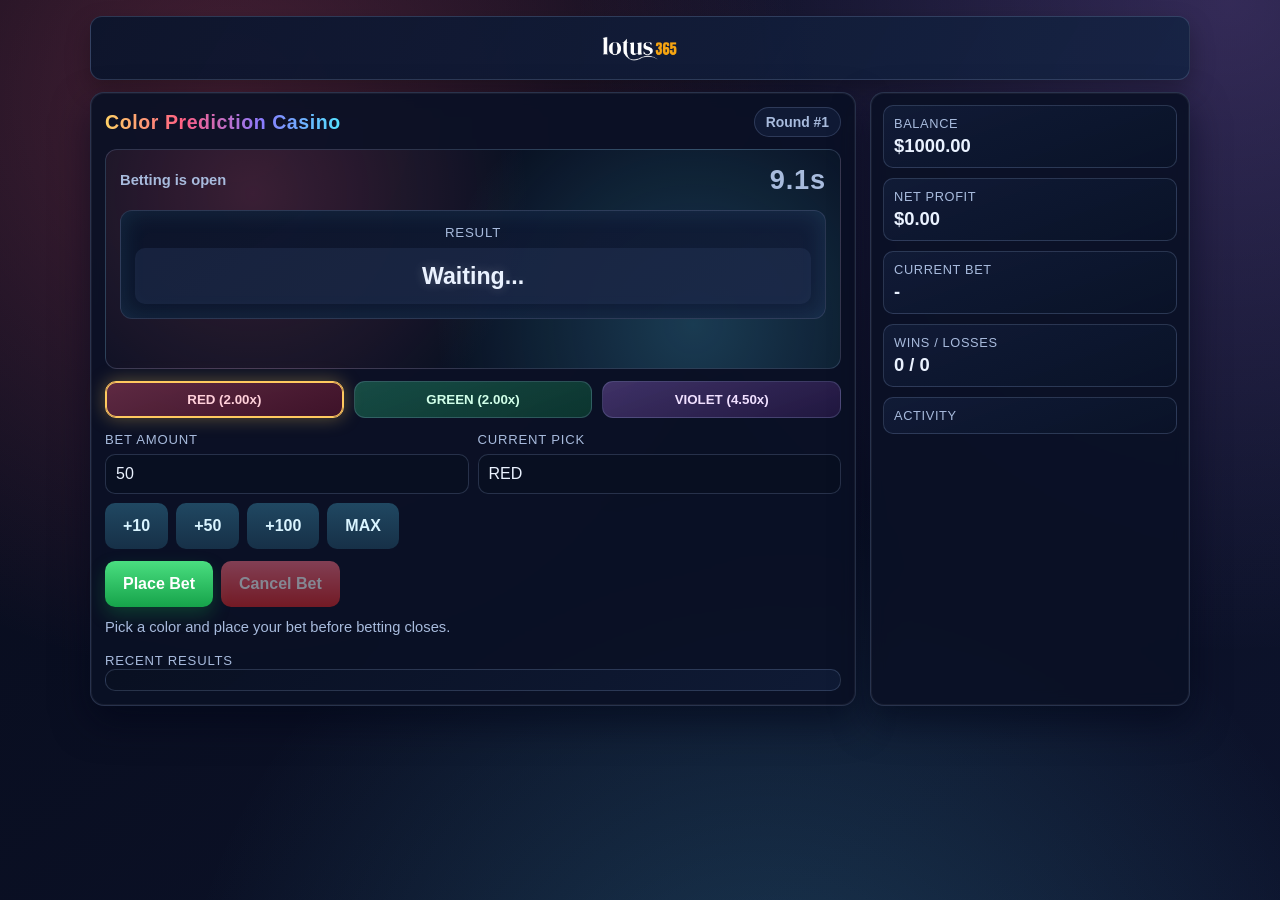
<file: color-predict.html>
<!DOCTYPE html>
<html lang="en">

<head>
  <meta charset="UTF-8" />
  <meta name="viewport" content="width=device-width, initial-scale=1.0" />
  <link rel="icon" type="image/png" href="favicon.png">
  <title> Lotus 365/Color Prediction Casino</title>
  <style>
    :root {
      --bg-a: #070b1a;
      --bg-b: #0e1530;
      --panel: rgba(10, 17, 37, 0.92);
      --panel-soft: rgba(18, 29, 58, 0.86);
      --line: rgba(165, 188, 232, 0.2);
      --text: #eaf2ff;
      --muted: #a8bbdd;
      --red: #ff5a7c;
      --green: #31d690;
      --violet: #ba82ff;
      --amber: #ffc95f;
      --cyan: #57d7ff;
    }

    * {
      box-sizing: border-box;
    }

    body {
      margin: 0;
      min-height: 100vh;
      font-family: "Segoe UI", Tahoma, sans-serif;
      color: var(--text);
      background:
        radial-gradient(circle at 15% 10%, rgba(255, 90, 124, 0.26), transparent 35%),
        radial-gradient(circle at 80% 0%, rgba(186, 130, 255, 0.24), transparent 40%),
        radial-gradient(circle at 50% 100%, rgba(87, 215, 255, 0.2), transparent 45%),
        linear-gradient(145deg, var(--bg-a), var(--bg-b));
      background-size: 120% 120%;
      animation: hueShift 14s ease-in-out infinite alternate;
      padding: 16px;
    }

    @keyframes hueShift {
      from {
        filter: hue-rotate(0deg);
      }

      to {
        filter: hue-rotate(22deg);
      }
    }

    .app {
      max-width: 1100px;
      margin: 0 auto;
      display: grid;
      grid-template-columns: 1fr 320px;
      gap: 14px;
    }

    .top-header {
      max-width: 1100px;
      margin: 0 auto 12px;
      padding: 12px 16px;
      border-radius: 12px;
      border: 1px solid var(--line);
      background: linear-gradient(120deg, rgba(12, 21, 44, 0.95), rgba(21, 35, 67, 0.9));
      text-align: center;
      box-shadow: 0 10px 24px rgba(0, 0, 0, 0.28);
    }

    .top-header img {
      height: 38px;
      width: auto;
      display: block;
      margin: 0 auto;
      object-fit: contain;
    }

    .panel {
      background: var(--panel);
      border: 1px solid var(--line);
      border-radius: 14px;
      backdrop-filter: blur(8px);
      box-shadow:
        0 16px 36px rgba(2, 6, 23, 0.56),
        0 0 0 1px rgba(255, 255, 255, 0.05) inset;
    }

    .left {
      padding: 14px;
      display: grid;
      gap: 12px;
      align-content: start;
    }

    .top {
      display: flex;
      justify-content: space-between;
      align-items: center;
      gap: 10px;
      flex-wrap: wrap;
    }

    .title {
      font-size: 1.22rem;
      font-weight: 700;
      letter-spacing: 0.03em;
      background: linear-gradient(90deg, #ffd166, #ff5e84, #8a7bff, #54e2ff);
      -webkit-background-clip: text;
      background-clip: text;
      color: transparent;
    }

    .round-pill {
      background: var(--panel-soft);
      border: 1px solid var(--line);
      border-radius: 999px;
      padding: 6px 11px;
      color: var(--muted);
      font-weight: 600;
      font-size: 0.87rem;
    }

    .stage {
      position: relative;
      border: 1px solid var(--line);
      border-radius: 12px;
      padding: 14px;
      background:
        radial-gradient(circle at 20% 20%, rgba(255, 90, 124, 0.2), transparent 45%),
        radial-gradient(circle at 80% 80%, rgba(87, 215, 255, 0.22), transparent 42%),
        rgba(9, 17, 35, 0.78);
      overflow: hidden;
      min-height: 220px;
    }

    .status {
      display: flex;
      justify-content: space-between;
      align-items: center;
      gap: 10px;
      flex-wrap: wrap;
      color: var(--muted);
      font-weight: 600;
      font-size: 0.92rem;
    }

    .timer {
      font-size: 1.7rem;
      font-weight: 800;
      letter-spacing: 0.03em;
    }

    .draw-box {
      margin-top: 14px;
      border: 1px solid var(--line);
      border-radius: 12px;
      padding: 14px;
      text-align: center;
      background: linear-gradient(145deg, rgba(11, 20, 42, 0.95), rgba(18, 30, 58, 0.92));
      box-shadow: 0 0 24px rgba(87, 215, 255, 0.12) inset;
    }

    .draw-label {
      color: var(--muted);
      font-size: 0.83rem;
      text-transform: uppercase;
      letter-spacing: 0.06em;
    }

    .draw-result {
      margin-top: 8px;
      min-height: 56px;
      display: grid;
      place-items: center;
      font-size: 1.45rem;
      font-weight: 800;
      border-radius: 10px;
      transition: all 0.28s ease;
      border: 1px solid transparent;
      background: rgba(42, 60, 95, 0.36);
      text-shadow: 0 0 12px rgba(255, 255, 255, 0.22);
    }

    .draw-result.red {
      background: rgba(239, 68, 68, 0.22);
      border-color: rgba(239, 68, 68, 0.55);
      color: #fecaca;
    }

    .draw-result.green {
      background: rgba(34, 197, 94, 0.22);
      border-color: rgba(34, 197, 94, 0.55);
      color: #bbf7d0;
    }

    .draw-result.violet {
      background: rgba(168, 85, 247, 0.22);
      border-color: rgba(168, 85, 247, 0.55);
      color: #e9d5ff;
    }

    .choices {
      display: grid;
      grid-template-columns: repeat(3, 1fr);
      gap: 10px;
    }

    .choice {
      border: 1px solid var(--line);
      border-radius: 11px;
      padding: 10px;
      text-align: center;
      background: linear-gradient(180deg, rgba(23, 35, 66, 0.95), rgba(12, 22, 45, 0.95));
      cursor: pointer;
      font-weight: 700;
      transition: transform 0.12s ease, border-color 0.12s ease, filter 0.12s ease;
      user-select: none;
    }

    .choice:hover {
      transform: translateY(-1px);
      filter: brightness(1.08);
      box-shadow: 0 8px 20px rgba(0, 0, 0, 0.3);
    }

    .choice.selected {
      border-color: var(--amber);
      box-shadow: 0 0 0 1px var(--amber) inset, 0 0 18px rgba(255, 207, 90, 0.35);
    }

    .choice.red {
      color: #ffd0da;
      background: linear-gradient(160deg, rgba(255, 90, 124, 0.34), rgba(92, 20, 43, 0.62));
    }

    .choice.green {
      color: #d1ffe9;
      background: linear-gradient(160deg, rgba(49, 214, 144, 0.3), rgba(14, 76, 54, 0.62));
    }

    .choice.violet {
      color: #f0e0ff;
      background: linear-gradient(160deg, rgba(186, 130, 255, 0.3), rgba(47, 28, 80, 0.62));
    }

    .controls {
      display: grid;
      gap: 9px;
      grid-template-columns: 1fr 1fr;
    }

    label {
      color: var(--muted);
      font-size: 0.82rem;
      text-transform: uppercase;
      letter-spacing: 0.06em;
    }

    input {
      width: 100%;
      margin-top: 6px;
      background: rgba(9, 16, 34, 0.92);
      border: 1px solid var(--line);
      color: var(--text);
      border-radius: 10px;
      padding: 10px;
      font-size: 1rem;
      outline: none;
    }

    input[type="number"] {
      appearance: textfield;
      -moz-appearance: textfield;
    }

    input[type="number"]::-webkit-outer-spin-button,
    input[type="number"]::-webkit-inner-spin-button {
      -webkit-appearance: none;
      margin: 0;
    }

    .quick {
      grid-column: 1 / -1;
      display: flex;
      gap: 8px;
      flex-wrap: wrap;
    }

    .quick button,
    .actions button {
      border: 0;
      border-radius: 10px;
      padding: 14px 18px;
      font-weight: 700;
      font-size: 1rem;
      cursor: pointer;
    }

    .quick button {
      background: linear-gradient(180deg, rgba(87, 215, 255, 0.28), rgba(87, 215, 255, 0.16));
      color: #d9f4ff;
    }

    .actions {
      display: flex;
      gap: 8px;
      flex-wrap: wrap;
    }

    .btn-main {
      background: linear-gradient(180deg, #4ade80, #16a34a);
      color: #ffffff;
      box-shadow: 0 8px 18px rgba(22, 163, 74, 0.28);
    }

    .btn-muted {
      background: linear-gradient(180deg, #fb7185, #dc2626);
      color: #ffffff;
    }

    button:disabled {
      opacity: 0.5;
      cursor: not-allowed;
    }

    .message {
      color: var(--muted);
      font-size: 0.92rem;
      min-height: 20px;
    }

    .history {
      display: flex;
      gap: 8px;
      flex-wrap: wrap;
      align-items: center;
      padding: 10px;
      border-radius: 10px;
      border: 1px solid var(--line);
      background: linear-gradient(140deg, rgba(9, 16, 34, 0.98), rgba(16, 28, 55, 0.95));
    }

    .dot {
      width: 24px;
      height: 24px;
      border-radius: 50%;
      border: 1px solid rgba(255, 255, 255, 0.24);
      box-shadow: 0 0 0 2px rgba(8, 16, 34, 0.95) inset;
    }

    .dot.red {
      background: var(--red);
    }

    .dot.green {
      background: var(--green);
    }

    .dot.violet {
      background: var(--violet);
    }

    .right {
      padding: 12px;
      display: grid;
      gap: 10px;
      align-content: start;
    }

    .metric {
      border: 1px solid var(--line);
      border-radius: 10px;
      background: linear-gradient(160deg, var(--panel-soft), rgba(10, 19, 40, 0.95));
      padding: 10px;
    }

    .metric .k {
      color: var(--muted);
      font-size: 0.8rem;
      text-transform: uppercase;
      letter-spacing: 0.05em;
    }

    .metric .v {
      margin-top: 4px;
      font-size: 1.15rem;
      font-weight: 700;
    }

    .log {
      max-height: 340px;
      overflow: auto;
      display: grid;
      gap: 7px;
    }

    .log-item {
      border: 1px solid var(--line);
      border-radius: 8px;
      background: rgba(10, 19, 40, 0.94);
      padding: 8px;
      color: var(--muted);
      font-size: 0.86rem;
      display: flex;
      justify-content: space-between;
      gap: 8px;
    }

    @media (max-width: 940px) {
      .app {
        grid-template-columns: 1fr;
      }

      .choices {
        grid-template-columns: 1fr;
      }
    }
  </style>
</head>

<body>
  <header class="top-header">
    <img src="lotus365.png" alt="Lotus 365" />
  </header>
  <main class="app">
    <section class="panel left">
      <div class="top">
        <div class="title">Color Prediction Casino</div>
        <div id="roundId" class="round-pill">Round #1</div>
      </div>

      <div class="stage">
        <div class="status">
          <div id="phase">Betting is open</div>
          <div id="timer" class="timer">10.0s</div>
        </div>
        <div class="draw-box">
          <div class="draw-label">Result</div>
          <div id="drawResult" class="draw-result">Waiting...</div>
        </div>
      </div>

      <div class="choices">
        <button class="choice red selected" data-color="red" type="button">RED (2.00x)</button>
        <button class="choice green" data-color="green" type="button">GREEN (2.00x)</button>
        <button class="choice violet" data-color="violet" type="button">VIOLET (4.50x)</button>
      </div>

      <div class="controls">
        <div>
          <label for="betInput">Bet Amount</label>
          <input id="betInput" type="number" min="10" step="10" value="50" />
        </div>
        <div>
          <label>Current Pick</label>
          <input id="selectedColor" type="text" value="RED" readonly />
        </div>
        <div class="quick">
          <button type="button" data-amount="10">+10</button>
          <button type="button" data-amount="50">+50</button>
          <button type="button" data-amount="100">+100</button>
          <button type="button" data-amount="500">MAX</button>
        </div>
      </div>

      <div class="actions">
        <button id="placeBtn" class="btn-main" type="button">Place Bet</button>
        <button id="cancelBtn" class="btn-muted" type="button">Cancel Bet</button>
      </div>

      <div id="message" class="message">Pick a color and place your bet before betting closes.</div>

      <div>
        <label>Recent Results</label>
        <div id="history" class="history"></div>
      </div>
    </section>

    <aside class="panel right">
      <div class="metric">
        <div class="k">Balance</div>
        <div id="balance" class="v">$1000.00</div>
      </div>
      <div class="metric">
        <div class="k">Net Profit</div>
        <div id="profit" class="v">$0.00</div>
      </div>
      <div class="metric">
        <div class="k">Current Bet</div>
        <div id="currentBet" class="v">-</div>
      </div>
      <div class="metric">
        <div class="k">Wins / Losses</div>
        <div id="wl" class="v">0 / 0</div>
      </div>
      <div class="metric">
        <div class="k">Activity</div>
        <div id="log" class="log"></div>
      </div>
    </aside>
  </main>

  <script>
    const ROUND_MS = 10000;
    const LOCK_MS = 3000;
    const BASE_BALANCE = 1000;
    const PAYOUTS = { red: 2, green: 2, violet: 4.5 };
    const WEIGHTS = [
      { color: "red", w: 0.44 },
      { color: "green", w: 0.44 },
      { color: "violet", w: 0.12 }
    ];

    const state = {
      roundId: 1,
      roundStartAt: performance.now(),
      phase: "betting",
      selectedColor: "red",
      balance: BASE_BALANCE,
      currentBet: null,
      nextResult: null,
      history: [],
      wins: 0,
      losses: 0
    };

    const phaseEl = document.getElementById("phase");
    const timerEl = document.getElementById("timer");
    const roundIdEl = document.getElementById("roundId");
    const drawResultEl = document.getElementById("drawResult");
    const selectedColorEl = document.getElementById("selectedColor");
    const betInput = document.getElementById("betInput");
    const balanceEl = document.getElementById("balance");
    const profitEl = document.getElementById("profit");
    const currentBetEl = document.getElementById("currentBet");
    const wlEl = document.getElementById("wl");
    const historyEl = document.getElementById("history");
    const logEl = document.getElementById("log");
    const messageEl = document.getElementById("message");
    const placeBtn = document.getElementById("placeBtn");
    const cancelBtn = document.getElementById("cancelBtn");
    const choiceButtons = Array.from(document.querySelectorAll(".choice"));
    const quickButtons = Array.from(document.querySelectorAll(".quick button"));

    function money(v) {
      return `$${v.toFixed(2)}`;
    }

    function pickWeightedResult() {
      const r = Math.random();
      let acc = 0;
      for (const item of WEIGHTS) {
        acc += item.w;
        if (r <= acc) return item.color;
      }
      return "red";
    }

    function setMessage(text) {
      messageEl.textContent = text;
    }

    function addLog(left, right) {
      const item = document.createElement("div");
      item.className = "log-item";
      item.innerHTML = `<span>${left}</span><strong>${right}</strong>`;
      logEl.prepend(item);
      while (logEl.children.length > 18) {
        logEl.removeChild(logEl.lastChild);
      }
    }

    function renderStats() {
      balanceEl.textContent = money(state.balance);
      profitEl.textContent = money(state.balance - BASE_BALANCE);
      wlEl.textContent = `${state.wins} / ${state.losses}`;
      if (!state.currentBet) {
        currentBetEl.textContent = "-";
      } else {
        currentBetEl.textContent = `${state.currentBet.color.toUpperCase()} ${money(state.currentBet.amount)}`;
      }
    }

    function renderHistory() {
      historyEl.innerHTML = "";
      state.history.slice(0, 20).forEach((color) => {
        const dot = document.createElement("div");
        dot.className = `dot ${color}`;
        dot.title = color.toUpperCase();
        historyEl.appendChild(dot);
      });
    }

    function setDrawResult(text, colorClass = "") {
      drawResultEl.className = "draw-result";
      if (colorClass) drawResultEl.classList.add(colorClass);
      drawResultEl.textContent = text;
    }

    function resetRound() {
      state.roundId += 1;
      state.roundStartAt = performance.now();
      state.phase = "betting";
      state.nextResult = pickWeightedResult();
      roundIdEl.textContent = `Round #${state.roundId}`;
      setDrawResult("Waiting...");
      setMessage("Betting is open.");
      updateButtons();
    }

    function settleRound() {
      state.phase = "settled";
      const result = state.nextResult || pickWeightedResult();
      setDrawResult(result.toUpperCase(), result);
      state.history.unshift(result);
      renderHistory();

      if (state.currentBet && state.currentBet.roundId === state.roundId) {
        if (state.currentBet.color === result) {
          const payout = +(state.currentBet.amount * PAYOUTS[result]).toFixed(2);
          state.balance += payout;
          state.wins += 1;
          addLog(`Round #${state.roundId} WIN`, money(payout));
          setMessage(`You won! ${result.toUpperCase()} paid ${PAYOUTS[result].toFixed(2)}x.`);
        } else {
          state.losses += 1;
          addLog(`Round #${state.roundId} LOSS`, `-${money(state.currentBet.amount)}`);
          setMessage(`You lost this round. Result: ${result.toUpperCase()}.`);
        }
        state.currentBet = null;
        renderStats();
      } else {
        addLog(`Round #${state.roundId} Result`, result.toUpperCase());
      }

      updateButtons();
      setTimeout(resetRound, 1200);
    }

    function updateButtons() {
      const isBetting = state.phase === "betting";
      placeBtn.disabled = !isBetting || !!state.currentBet;
      cancelBtn.disabled = !isBetting || !state.currentBet;
    }

    function placeBet() {
      if (state.phase !== "betting") {
        setMessage("Betting is closed for this round.");
        return;
      }
      if (state.currentBet) {
        setMessage("You already placed a bet this round.");
        return;
      }

      const amount = Number(betInput.value);
      if (!Number.isFinite(amount) || amount < 10) {
        setMessage("Minimum bet is $10.");
        return;
      }
      if (amount > state.balance) {
        setMessage("Not enough balance.");
        return;
      }

      state.balance -= amount;
      state.currentBet = { roundId: state.roundId, color: state.selectedColor, amount };
      renderStats();
      updateButtons();
      addLog(`Round #${state.roundId} Bet`, `${state.selectedColor.toUpperCase()} ${money(amount)}`);
      setMessage(`Bet placed on ${state.selectedColor.toUpperCase()}.`);
    }

    function cancelBet() {
      if (!state.currentBet || state.phase !== "betting") return;
      state.balance += state.currentBet.amount;
      addLog(`Round #${state.roundId} Canceled`, money(state.currentBet.amount));
      state.currentBet = null;
      renderStats();
      updateButtons();
      setMessage("Bet canceled.");
    }

    function setSelectedColor(color) {
      state.selectedColor = color;
      selectedColorEl.value = color.toUpperCase();
      choiceButtons.forEach((btn) => {
        btn.classList.toggle("selected", btn.dataset.color === color);
      });
    }

    function onTick() {
      const elapsed = performance.now() - state.roundStartAt;
      const left = Math.max(0, ROUND_MS - elapsed);
      timerEl.textContent = `${(left / 1000).toFixed(1)}s`;

      if (state.phase === "betting" && left <= LOCK_MS) {
        state.phase = "drawing";
        phaseEl.textContent = "Betting closed. Drawing result...";
        setMessage("No more bets. Waiting for result.");
        updateButtons();
      } else if (state.phase === "betting") {
        phaseEl.textContent = "Betting is open";
      }

      if (state.phase === "drawing") {
        drawResultEl.textContent = "Rolling...";
      }

      if (left <= 0 && state.phase !== "settled") {
        settleRound();
      }
    }

    choiceButtons.forEach((btn) => {
      btn.addEventListener("click", () => setSelectedColor(btn.dataset.color));
    });

    quickButtons.forEach((btn) => {
      btn.addEventListener("click", () => {
        if (btn.dataset.amount === "500") {
          betInput.value = Math.floor(state.balance);
          return;
        }
        const next = Number(betInput.value || 0) + Number(btn.dataset.amount);
        betInput.value = next;
      });
    });

    placeBtn.addEventListener("click", placeBet);
    cancelBtn.addEventListener("click", cancelBet);

    state.nextResult = pickWeightedResult();
    renderStats();
    renderHistory();
    updateButtons();
    setInterval(onTick, 100);
  </script>
</body>

</html>
</file>
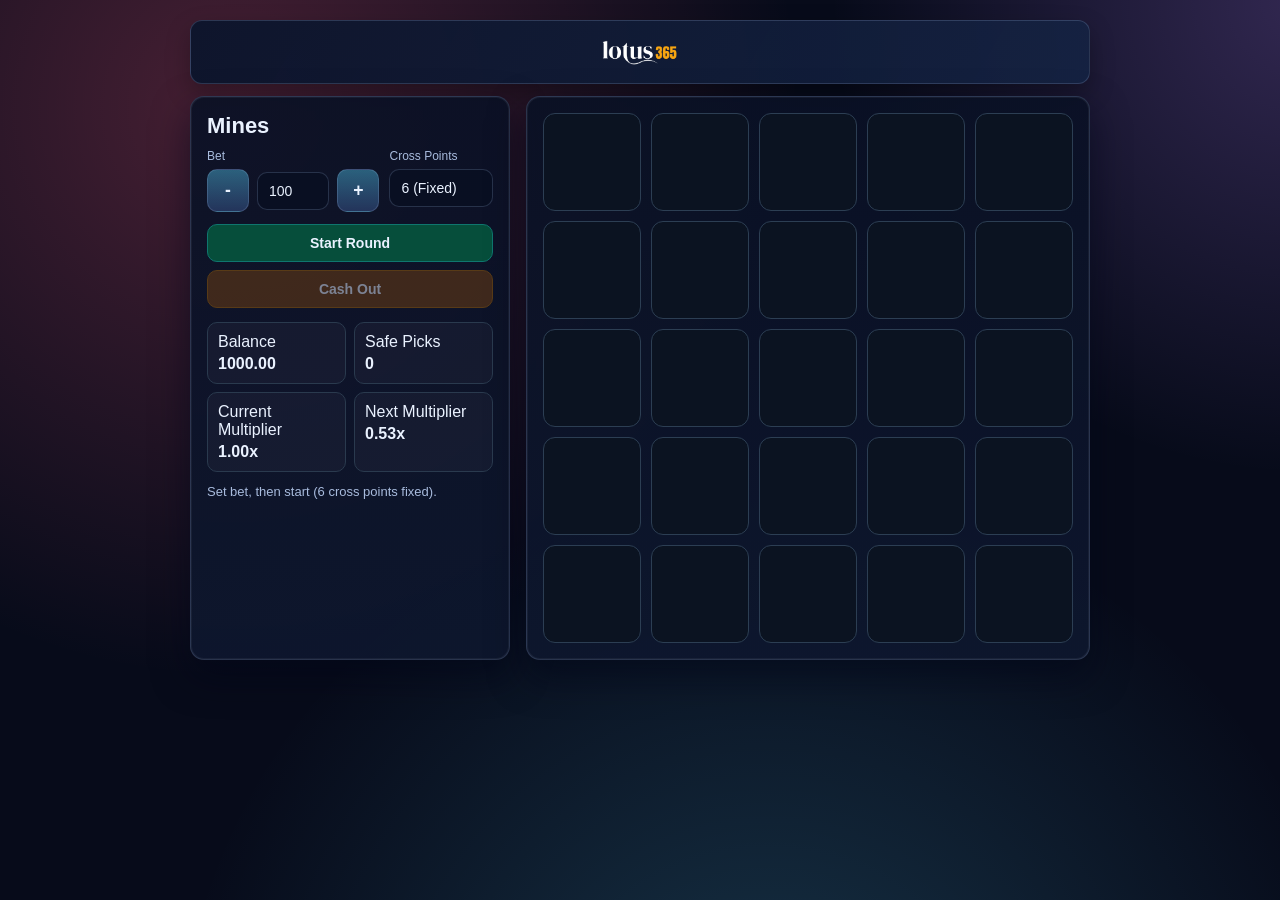
<file: mines.html>
<!DOCTYPE html>
<html lang="en">

<head>
    <meta charset="UTF-8" />
    <meta name="viewport" content="width=device-width, initial-scale=1.0" />
    <link rel="icon" type="image/png" href="../favicon.png" />
    <title>Lotus 365/Mines</title>
    <style>
        :root {
            --bg: #070b1a;
            --panel: rgba(10, 17, 37, 0.92);
            --panel-2: rgba(14, 23, 46, 0.92);
            --edge: rgba(165, 188, 232, 0.2);
            --text: #eaf2ff;
            --muted: #a8bbdd;
            --accent: #ffc95f;
            --safe: #10b981;
            --mine: #ef4444;
        }

        * {
            box-sizing: border-box;
        }

        body {
            margin: 0;
            font-family: "Segoe UI", Tahoma, sans-serif;
            background:
                radial-gradient(circle at 15% 10%, rgba(255, 90, 124, 0.26) 0%, transparent 35%),
                radial-gradient(circle at 85% 0%, rgba(186, 130, 255, 0.24) 0%, transparent 28%),
                radial-gradient(circle at 50% 100%, rgba(87, 215, 255, 0.2) 0%, transparent 45%),
                var(--bg);
            background-size: 120% 120%;
            animation: hueShift 14s ease-in-out infinite alternate;
            color: var(--text);
            min-height: 100vh;
            padding: 20px;
        }

        @keyframes hueShift {
            from {
                filter: hue-rotate(0deg);
            }

            to {
                filter: hue-rotate(22deg);
            }
        }

        .top-header {
            max-width: 900px;
            margin: 0 auto 12px;
            padding: 12px 16px;
            border-radius: 12px;
            border: 1px solid var(--edge);
            background: linear-gradient(120deg, rgba(12, 21, 44, 0.95), rgba(21, 35, 67, 0.9));
            text-align: center;
            box-shadow: 0 10px 24px rgba(0, 0, 0, 0.28);
        }

        .top-header img {
            height: 38px;
            width: auto;
            display: block;
            margin: 0 auto;
            object-fit: contain;
        }

        .app {
            width: min(900px, 100%);
            margin: 0 auto;
            display: grid;
            grid-template-columns: 320px 1fr;
            gap: 16px;
        }

        .card {
            background: linear-gradient(180deg, var(--panel), var(--panel-2));
            border: 1px solid var(--edge);
            border-radius: 14px;
            padding: 16px;
            box-shadow:
                0 16px 36px rgba(2, 6, 23, 0.56),
                0 0 0 1px rgba(255, 255, 255, 0.05) inset;
        }

        h1 {
            margin: 0 0 10px;
            font-size: 22px;
        }

        .sub {
            color: var(--muted);
            margin: 0 0 14px;
            font-size: 13px;
        }

        .row {
            display: grid;
            grid-template-columns: 1.5fr 0.9fr;
            gap: 10px;
            margin-bottom: 12px;
        }

        label {
            display: block;
            color: var(--muted);
            font-size: 12px;
            margin-bottom: 6px;
        }

        input,
        select,
        button {
            width: 100%;
            border: 1px solid var(--edge);
            background: rgba(9, 16, 34, 0.92);
            color: var(--text);
            border-radius: 10px;
            padding: 10px 11px;
            font-size: 14px;
        }

        input:focus,
        select:focus {
            outline: none;
            border-color: var(--accent);
        }

        input[type="number"] {
            appearance: textfield;
            -moz-appearance: textfield;
        }

        input[type="number"]::-webkit-outer-spin-button,
        input[type="number"]::-webkit-inner-spin-button {
            -webkit-appearance: none;
            margin: 0;
        }

        .stepper {
            display: grid;
            grid-template-columns: 42px 1fr 42px;
            gap: 8px;
            align-items: center;
        }

        .step-btn {
            border: 1px solid var(--edge);
            border-radius: 10px;
            padding: 10px 0;
            color: var(--text);
            background: linear-gradient(180deg, rgba(87, 215, 255, 0.4), rgba(76, 111, 184, 0.36));
            font-size: 1.1rem;
            font-weight: 800;
            cursor: pointer;
        }

        button {
            cursor: pointer;
            font-weight: 600;
            transition: .15s ease;
        }

        button:hover:not(:disabled) {
            transform: translateY(-1px);
        }

        button:disabled {
            opacity: .5;
            cursor: not-allowed;
        }

        .start {
            background: #064e3b;
            border-color: #0f766e;
        }

        .cashout {
            background: #713f12;
            border-color: #a16207;
            margin-top: 8px;
        }

        .stats {
            display: grid;
            grid-template-columns: 1fr 1fr;
            gap: 8px;
            margin-top: 14px;
        }

        .stat {
            background: rgba(255, 255, 255, .03);
            border: 1px solid #2a3a4e;
            border-radius: 10px;
            padding: 10px;
        }

        .stat b {
            display: block;
            font-size: 16px;
            margin-top: 4px;
        }

        .log {
            margin-top: 12px;
            font-size: 13px;
            color: var(--muted);
            min-height: 20px;
        }

        .grid {
            display: grid;
            grid-template-columns: repeat(5, minmax(50px, 1fr));
            gap: 10px;
        }

        .cell {
            aspect-ratio: 1;
            border-radius: 12px;
            border: 1px solid #2c3e53;
            background: #0b1321;
            display: grid;
            place-items: center;
            font-size: 20px;
            cursor: pointer;
            user-select: none;
            transition: .12s ease;
        }

        .cell:hover {
            border-color: #4b6380;
        }

        .cell.open-safe {
            background: rgba(16, 185, 129, .2);
            border-color: #10b981;
        }

        .cell.open-mine {
            background: rgba(239, 68, 68, .2);
            border-color: #ef4444;
        }

        @media (max-width: 820px) {
            .app {
                grid-template-columns: 1fr;
            }
        }
    </style>
</head>

<body>
    <header class="top-header">
        <img src="lotus365.png" alt="Lotus 365" />
    </header>

    <div class="app">
        <section class="card">
            <h1>Mines</h1>
            <div class="row">
                <div>
                    <label for="bet">Bet</label>
                    <div class="stepper">
                        <button id="betDec" class="step-btn" type="button">-</button>
                        <input id="bet" type="number" min="1" step="1" value="100" />
                        <button id="betInc" class="step-btn" type="button">+</button>
                    </div>
                </div>
                <div>
                    <label>Cross Points</label>
                    <input type="text" value="6 (Fixed)" disabled />
                </div>
            </div>

            <div>
                <button id="startBtn" class="start">Start Round</button>
                <button id="cashoutBtn" class="cashout" disabled>Cash Out</button>
            </div>

            <div class="stats">
                <div class="stat">Balance<b id="balance">1000.00</b></div>
                <div class="stat">Safe Picks<b id="safePicks">0</b></div>
                <div class="stat">Current Multiplier<b id="currentMult">1.00x</b></div>
                <div class="stat">Next Multiplier<b id="nextMult">-</b></div>
            </div>

            <div class="log" id="log">Set bet, then start (6 cross points fixed).</div>
        </section>

        <section class="card">
            <div class="grid" id="grid"></div>
        </section>
    </div>

    <script>
        const GRID_SIZE = 25;
        const RTP = 0.40;
        const FIXED_MINES = 6;

        const betEl = document.getElementById("bet");
        const betDecBtn = document.getElementById("betDec");
        const betIncBtn = document.getElementById("betInc");
        const startBtn = document.getElementById("startBtn");
        const cashoutBtn = document.getElementById("cashoutBtn");

        const balanceEl = document.getElementById("balance");
        const safePicksEl = document.getElementById("safePicks");
        const currentMultEl = document.getElementById("currentMult");
        const nextMultEl = document.getElementById("nextMult");
        const logEl = document.getElementById("log");
        const gridEl = document.getElementById("grid");

        let balance = 1000;
        let active = false;
        let betAmount = 0;
        let mineSet = new Set();
        let opened = new Set();
        let safePicks = 0;

        function comb(n, k) {
            if (k < 0 || k > n) return 0;
            if (k === 0 || k === n) return 1;
            let kk = Math.min(k, n - k);
            let r = 1;
            for (let i = 1; i <= kk; i += 1) {
                r = (r * (n - kk + i)) / i;
            }
            return r;
        }

        function multiplierFor(k, mines) {
            if (k === 0) return 1;
            const fair = comb(GRID_SIZE, k) / comb(GRID_SIZE - mines, k);
            return fair * RTP;
        }

        function fmt(n) {
            return Number(n).toFixed(2);
        }

        function normalizeBet(v) {
            const n = Math.floor(Number(v));
            if (!Number.isFinite(n) || n < 1) return 1;
            return n;
        }

        function adjustBet(delta) {
            const next = normalizeBet(betEl.value) + delta;
            betEl.value = String(next < 1 ? 1 : next);
        }

        function updateStats() {
            const mines = FIXED_MINES;
            balanceEl.textContent = fmt(balance);
            safePicksEl.textContent = String(safePicks);

            const current = safePicks > 0 ? multiplierFor(safePicks, mines) : 1;
            currentMultEl.textContent = `${current.toFixed(2)}x`;

            const nextK = safePicks + 1;
            if (nextK <= GRID_SIZE - mines) {
                const next = multiplierFor(nextK, mines);
                nextMultEl.textContent = `${next.toFixed(2)}x`;
            } else {
                nextMultEl.textContent = "MAX";
            }
        }

        function buildGrid() {
            gridEl.innerHTML = "";
            for (let i = 0; i < GRID_SIZE; i += 1) {
                const c = document.createElement("button");
                c.className = "cell";
                c.type = "button";
                c.dataset.idx = String(i);
                c.textContent = "";
                c.addEventListener("click", () => clickCell(i, c));
                gridEl.appendChild(c);
            }
        }

        function placeMines(mines) {
            mineSet.clear();
            while (mineSet.size < mines) {
                mineSet.add(Math.floor(Math.random() * GRID_SIZE));
            }
        }

        function revealAll() {
            for (const cell of gridEl.children) {
                const i = Number(cell.dataset.idx);
                if (mineSet.has(i)) {
                    cell.classList.add("open-mine");
                    cell.textContent = "X";
                } else if (!opened.has(i)) {
                    cell.classList.add("open-safe");
                    cell.textContent = "O";
                }
                cell.disabled = true;
            }
        }

        function resetRoundView() {
            opened.clear();
            safePicks = 0;
            for (const cell of gridEl.children) {
                cell.className = "cell";
                cell.textContent = "";
                cell.disabled = false;
            }
            updateStats();
        }

        function startRound() {
            const mines = FIXED_MINES;
            const bet = Number(betEl.value);

            if (!Number.isFinite(bet) || bet <= 0) {
                logEl.textContent = "Enter a valid bet amount.";
                return;
            }
            if (bet > balance) {
                logEl.textContent = "Insufficient balance.";
                return;
            }

            betAmount = bet;
            balance -= betAmount;
            active = true;

            placeMines(mines);
            resetRoundView();

            startBtn.disabled = true;
            betEl.disabled = true;
            betDecBtn.disabled = true;
            betIncBtn.disabled = true;
            cashoutBtn.disabled = false;

            logEl.textContent = `Round started. Bet ${fmt(betAmount)}. Avoid ${mines} cross points.`;
            updateStats();
        }

        function endRound(message) {
            active = false;
            startBtn.disabled = false;
            betEl.disabled = false;
            betDecBtn.disabled = false;
            betIncBtn.disabled = false;
            cashoutBtn.disabled = true;
            logEl.textContent = message;
            updateStats();
        }

        function clickCell(i, cellEl) {
            if (!active || opened.has(i)) return;

            opened.add(i);
            cellEl.disabled = true;

            if (mineSet.has(i)) {
                cellEl.classList.add("open-mine");
                cellEl.textContent = "X";
                revealAll();
                endRound(`Boom. You hit a mine and lost ${fmt(betAmount)}.`);
                return;
            }

            safePicks += 1;
            cellEl.classList.add("open-safe");
            cellEl.textContent = "O";
            updateStats();

            const mines = FIXED_MINES;
            const maxSafe = GRID_SIZE - mines;
            if (safePicks >= maxSafe) {
                cashOut(true);
            }
        }

        function cashOut(allCleared = false) {
            if (!active) return;

            const mines = FIXED_MINES;
            const mult = safePicks > 0 ? multiplierFor(safePicks, mines) : 1;
            const win = betAmount * mult;
            balance += win;

            revealAll();
            endRound(
                allCleared
                    ? `Board cleared! Payout ${fmt(win)} (${mult.toFixed(2)}x).`
                    : `Cashed out ${fmt(win)} (${mult.toFixed(2)}x).`
            );
        }

        startBtn.addEventListener("click", startRound);
        cashoutBtn.addEventListener("click", () => cashOut(false));
        betDecBtn.addEventListener("click", () => adjustBet(-10));
        betIncBtn.addEventListener("click", () => adjustBet(10));
        betEl.addEventListener("change", () => {
            betEl.value = String(normalizeBet(betEl.value));
        });

        buildGrid();
        updateStats();
    </script>
</body>

</html>
</file>
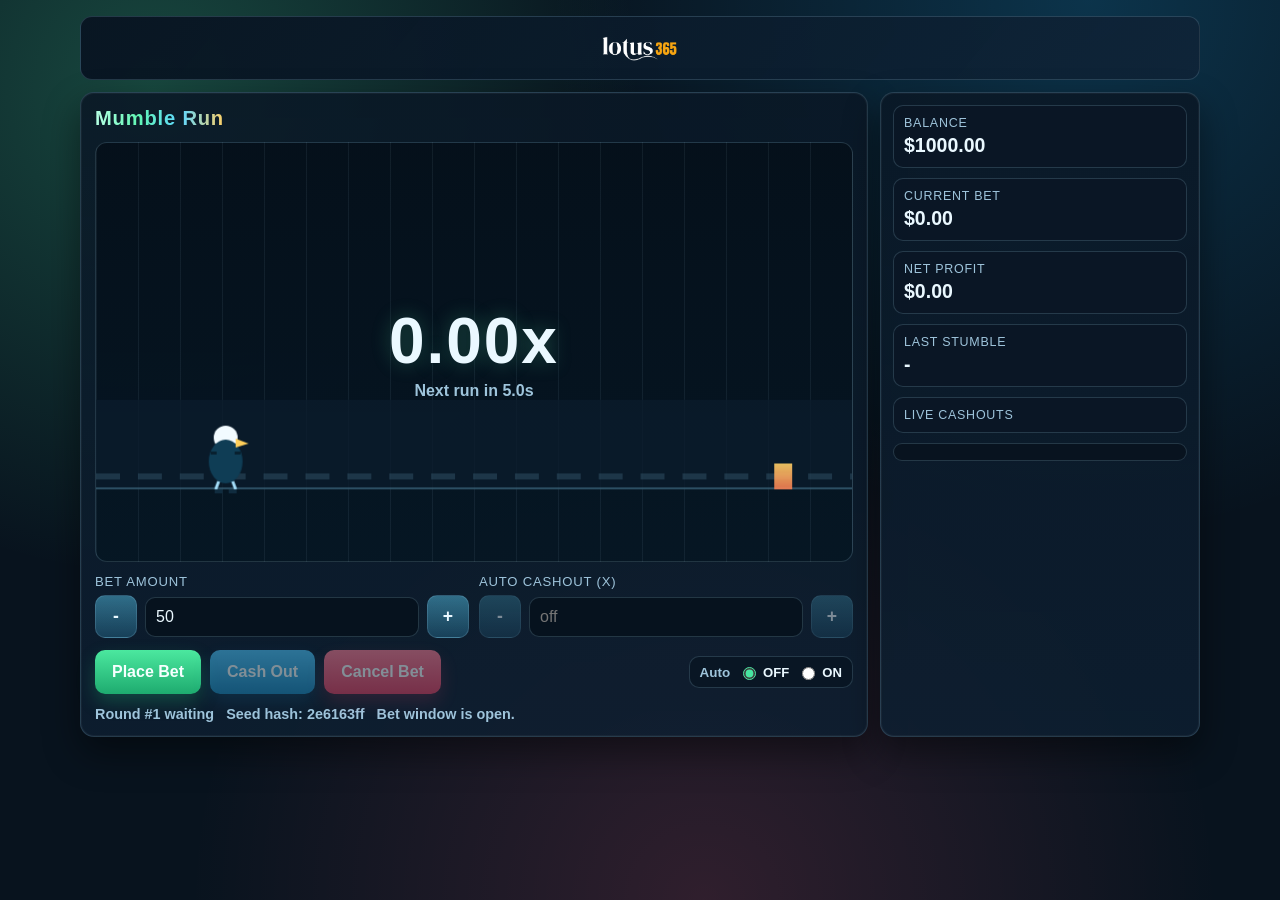
<file: mumble_run.html>
<!DOCTYPE html>
<html lang="en">

<head>
  <meta charset="UTF-8" />
  <meta name="viewport" content="width=device-width, initial-scale=1.0" />
  <link rel="icon" type="image/png" href="../favicon.png" />
  <title>Lotus 365/Mumble Run</title>
  <style>
    :root {
      --bg: #08131e;
      --panel: rgba(10, 24, 38, 0.9);
      --panel-soft: rgba(13, 31, 49, 0.85);
      --line: rgba(151, 197, 223, 0.2);
      --text: #eaf8ff;
      --muted: #9ec4db;
      --accent: #47e6a1;
      --accent-2: #1ab6ff;
      --danger: #ff5b7c;
      --warn: #ffd166;
    }

    * {
      box-sizing: border-box;
    }

    body {
      margin: 0;
      min-height: 100vh;
      color: var(--text);
      font-family: "Segoe UI", Tahoma, sans-serif;
      background:
        radial-gradient(circle at 12% 10%, rgba(71, 230, 161, 0.25), transparent 35%),
        radial-gradient(circle at 85% 0%, rgba(26, 182, 255, 0.2), transparent 38%),
        radial-gradient(circle at 55% 100%, rgba(255, 91, 124, 0.16), transparent 45%),
        var(--bg);
      padding: 16px;
    }

    .top-header {
      max-width: 1120px;
      margin: 0 auto 12px;
      padding: 12px 16px;
      border-radius: 12px;
      border: 1px solid var(--line);
      background: linear-gradient(130deg, rgba(8, 20, 33, 0.95), rgba(15, 36, 56, 0.9));
      text-align: center;
    }

    .top-header img {
      height: 38px;
      width: auto;
      display: block;
      margin: 0 auto;
      object-fit: contain;
    }

    .app {
      max-width: 1120px;
      margin: 0 auto;
      display: grid;
      grid-template-columns: 1fr 320px;
      gap: 12px;
    }

    .panel {
      border: 1px solid var(--line);
      border-radius: 14px;
      background: linear-gradient(180deg, var(--panel), var(--panel-soft));
      box-shadow:
        0 16px 36px rgba(0, 0, 0, 0.45),
        0 0 0 1px rgba(255, 255, 255, 0.04) inset;
    }

    .left {
      padding: 14px;
      display: grid;
      gap: 12px;
    }

    .head {
      display: flex;
      justify-content: space-between;
      align-items: center;
      gap: 8px;
      flex-wrap: wrap;
    }

    .title {
      font-size: 1.26rem;
      font-weight: 800;
      letter-spacing: 0.04em;
      background: linear-gradient(90deg, #b7ffe3, #61f6b4, #5fd7ff, #ffd166);
      -webkit-background-clip: text;
      background-clip: text;
      color: transparent;
    }

    .history {
      display: flex;
      gap: 8px;
      overflow-x: auto;
      padding-bottom: 2px;
    }

    .chip {
      border-radius: 999px;
      border: 1px solid var(--line);
      padding: 5px 9px;
      font-size: 0.84rem;
      font-weight: 700;
      white-space: nowrap;
      background: rgba(8, 20, 34, 0.9);
    }

    .chip.low {
      color: #ff9cb0;
    }

    .chip.mid {
      color: #8bdcff;
    }

    .chip.high {
      color: #97ffce;
    }

    .arena {
      position: relative;
      border: 1px solid var(--line);
      border-radius: 12px;
      overflow: hidden;
      height: 420px;
      background:
        repeating-linear-gradient(
          to right,
          rgba(159, 201, 223, 0.08) 0 1px,
          transparent 1px 42px
        ),
        linear-gradient(180deg, rgba(5, 16, 26, 0.95) 0%, rgba(6, 22, 35, 0.92) 100%);
    }

    canvas {
      width: 100%;
      height: 100%;
      display: block;
    }

    .hud {
      position: absolute;
      inset: 0;
      pointer-events: none;
      display: grid;
      place-items: center;
      text-align: center;
    }

    .multi {
      font-size: clamp(2rem, 5vw, 4rem);
      font-weight: 900;
      letter-spacing: 0.03em;
      text-shadow: 0 0 20px rgba(97, 246, 180, 0.25);
    }

    .multi.crashed {
      color: var(--danger);
      text-shadow: 0 0 18px rgba(255, 91, 124, 0.33);
    }

    .status {
      color: var(--muted);
      font-weight: 700;
      margin-top: 4px;
    }

    .controls {
      display: grid;
      grid-template-columns: repeat(2, minmax(0, 1fr));
      gap: 10px;
    }

    .field {
      display: grid;
      gap: 6px;
    }

    label {
      color: var(--muted);
      font-size: 0.82rem;
      text-transform: uppercase;
      letter-spacing: 0.06em;
    }

    .stepper {
      display: grid;
      grid-template-columns: 42px 1fr 42px;
      gap: 8px;
      align-items: center;
    }

    input {
      width: 100%;
      border: 1px solid var(--line);
      border-radius: 10px;
      padding: 10px;
      font-size: 1rem;
      color: var(--text);
      background: rgba(7, 18, 30, 0.95);
      outline: none;
    }

    input[type="number"] {
      appearance: textfield;
      -moz-appearance: textfield;
    }

    input[type="number"]::-webkit-outer-spin-button,
    input[type="number"]::-webkit-inner-spin-button {
      -webkit-appearance: none;
      margin: 0;
    }

    .step-btn {
      border: 1px solid var(--line);
      border-radius: 10px;
      padding: 10px 0;
      color: var(--text);
      font-size: 1.1rem;
      font-weight: 800;
      background: linear-gradient(180deg, rgba(95, 215, 255, 0.44), rgba(46, 133, 173, 0.35));
      cursor: pointer;
    }

    .actions {
      display: flex;
      gap: 9px;
      flex-wrap: wrap;
      align-items: center;
    }

    button.action {
      border: 0;
      border-radius: 10px;
      padding: 13px 17px;
      font-size: 1rem;
      font-weight: 800;
      cursor: pointer;
      color: #f6ffff;
    }

    #betBtn {
      background: linear-gradient(180deg, #4be89f, #1eab6f);
      box-shadow: 0 8px 18px rgba(30, 171, 111, 0.3);
    }

    #cashBtn {
      background: linear-gradient(180deg, #4ec9ff, #1d8cbf);
      box-shadow: 0 8px 18px rgba(29, 140, 191, 0.3);
    }

    #cancelBtn {
      background: linear-gradient(180deg, #ff7f97, #e04263);
      box-shadow: 0 8px 18px rgba(224, 66, 99, 0.3);
    }

    button:disabled {
      opacity: 0.5;
      cursor: not-allowed;
      box-shadow: none;
    }

    .toggle {
      margin-left: auto;
      display: inline-flex;
      align-items: center;
      gap: 8px;
      border: 1px solid var(--line);
      border-radius: 10px;
      padding: 7px 10px;
      color: var(--muted);
      background: rgba(8, 20, 33, 0.7);
      font-size: 0.84rem;
      font-weight: 700;
    }

    .toggle label {
      text-transform: none;
      letter-spacing: 0;
      color: var(--text);
      font-size: 0.82rem;
      display: inline-flex;
      gap: 4px;
      align-items: center;
      cursor: pointer;
    }

    .toggle input[type="radio"] {
      cursor: pointer;
      accent-color: var(--accent);
    }

    .info {
      display: flex;
      gap: 12px;
      flex-wrap: wrap;
      color: var(--muted);
      font-size: 0.9rem;
      font-weight: 600;
    }

    .right {
      padding: 12px;
      display: grid;
      gap: 10px;
      align-content: start;
      max-height: calc(100vh - 32px);
      overflow: auto;
    }

    .metric {
      border: 1px solid var(--line);
      border-radius: 10px;
      padding: 10px;
      background: rgba(10, 23, 37, 0.9);
    }

    .metric .k {
      color: var(--muted);
      font-size: 0.78rem;
      text-transform: uppercase;
      letter-spacing: 0.06em;
    }

    .metric .v {
      margin-top: 4px;
      font-size: 1.22rem;
      font-weight: 800;
    }

    .feed {
      border: 1px solid var(--line);
      border-radius: 10px;
      max-height: 350px;
      overflow: auto;
      padding: 8px;
      display: grid;
      gap: 6px;
      background: rgba(8, 19, 31, 0.9);
    }

    .feed-item {
      border: 1px solid rgba(151, 197, 223, 0.14);
      border-radius: 8px;
      background: rgba(14, 29, 46, 0.9);
      padding: 6px 8px;
      display: flex;
      justify-content: space-between;
      gap: 8px;
      font-size: 0.86rem;
    }

    .feed-item span:last-child {
      color: var(--accent);
      font-weight: 700;
    }

    @media (max-width: 980px) {
      .app {
        grid-template-columns: 1fr;
      }

      .right {
        max-height: none;
      }

      .arena {
        height: 350px;
      }
    }
  </style>
</head>

<body>
  <header class="top-header">
    <img src="lotus365.png" alt="Lotus 365" />
  </header>

  <main class="app">
    <section class="panel left">
      <div class="head">
        <div class="title">Mumble Run</div>
        <div id="history" class="history"></div>
      </div>

      <div class="arena" id="arena">
        <canvas id="track" width="760" height="420"></canvas>
        <div class="hud">
          <div>
            <div id="multiplier" class="multi">0.00x</div>
            <div id="status" class="status">Next run in 6.0s</div>
          </div>
        </div>
      </div>

      <div class="controls">
        <div class="field">
          <label for="betInput">Bet Amount</label>
          <div class="stepper">
            <button id="betDecBtn" class="step-btn" type="button">-</button>
            <input id="betInput" type="number" min="10" step="10" value="50" />
            <button id="betIncBtn" class="step-btn" type="button">+</button>
          </div>
        </div>

        <div class="field">
          <label for="autoInput">Auto Cashout (x)</label>
          <div class="stepper">
            <button id="autoDecBtn" class="step-btn" type="button">-</button>
            <input id="autoInput" type="number" min="1.01" step="0.01" placeholder="off" />
            <button id="autoIncBtn" class="step-btn" type="button">+</button>
          </div>
        </div>
      </div>

      <div class="actions">
        <button id="betBtn" class="action" type="button">Place Bet</button>
        <button id="cashBtn" class="action" type="button" disabled>Cash Out</button>
        <button id="cancelBtn" class="action" type="button" disabled>Cancel Bet</button>

        <div class="toggle">
          <span>Auto</span>
          <label><input id="autoOff" type="radio" name="autoMode" checked /> OFF</label>
          <label><input id="autoOn" type="radio" name="autoMode" /> ON</label>
        </div>
      </div>

      <div class="info">
        <div id="roundInfo">Round: waiting</div>
        <div id="seedInfo">Seed hash: -</div>
        <div id="message">Place a bet before the run starts.</div>
      </div>
    </section>

    <aside class="panel right">
      <div class="metric">
        <div class="k">Balance</div>
        <div id="balance" class="v">$1000.00</div>
      </div>
      <div class="metric">
        <div class="k">Current Bet</div>
        <div id="currentBet" class="v">$0.00</div>
      </div>
      <div class="metric">
        <div class="k">Net Profit</div>
        <div id="profit" class="v">$0.00</div>
      </div>
      <div class="metric">
        <div class="k">Last Stumble</div>
        <div id="lastCrash" class="v">-</div>
      </div>
      <div class="metric">
        <div class="k">Live Cashouts</div>
      </div>
      <div id="feed" class="feed"></div>
    </aside>
  </main>

  <script>
    const HOUSE_EDGE = 0.15;

    const state = {
      phase: "waiting",
      waitingMs: 6000,
      waitEndAt: 0,
      runStartAt: 0,
      roundId: 0,
      seedHash: "",
      multiplier: 0,
      stumbleAt: 1,
      balance: 1000,
      profit: 0,
      history: [],
      activeBet: null,
      autoEnabled: false,
      frameId: null,
      botTimer: null,
      didCrash: false,
      runnerYPhase: 0,
      obstacles: []
    };

    const arena = document.getElementById("arena");
    const canvas = document.getElementById("track");
    const ctx = canvas.getContext("2d");

    const multiplierEl = document.getElementById("multiplier");
    const statusEl = document.getElementById("status");
    const roundInfoEl = document.getElementById("roundInfo");
    const seedInfoEl = document.getElementById("seedInfo");
    const messageEl = document.getElementById("message");
    const historyEl = document.getElementById("history");

    const balanceEl = document.getElementById("balance");
    const currentBetEl = document.getElementById("currentBet");
    const profitEl = document.getElementById("profit");
    const lastCrashEl = document.getElementById("lastCrash");
    const feedEl = document.getElementById("feed");

    const betInput = document.getElementById("betInput");
    const autoInput = document.getElementById("autoInput");
    const betBtn = document.getElementById("betBtn");
    const cashBtn = document.getElementById("cashBtn");
    const cancelBtn = document.getElementById("cancelBtn");
    const betDecBtn = document.getElementById("betDecBtn");
    const betIncBtn = document.getElementById("betIncBtn");
    const autoDecBtn = document.getElementById("autoDecBtn");
    const autoIncBtn = document.getElementById("autoIncBtn");
    const autoOff = document.getElementById("autoOff");
    const autoOn = document.getElementById("autoOn");

    function money(v) {
      return `$${v.toFixed(2)}`;
    }

    function mul(v) {
      return `${v.toFixed(2)}x`;
    }

    function hashSeed(seed) {
      let h = 2166136261;
      for (let i = 0; i < seed.length; i += 1) {
        h ^= seed.charCodeAt(i);
        h = Math.imul(h, 16777619);
      }
      return (h >>> 0).toString(16).padStart(8, "0");
    }

    function crashPoint() {
      const u = Math.random();
      const raw = ((1 - HOUSE_EDGE) / (1 - u)) - 1;
      const value = Math.max(0, Math.min(50, Math.floor(raw * 100) / 100));
      return value;
    }

    function multiplierAt(ms) {
      return Math.exp(0.00016 * ms) - 1;
    }

    function setMessage(text) {
      messageEl.textContent = text;
    }

    function updateStats() {
      balanceEl.textContent = money(state.balance);
      currentBetEl.textContent = state.activeBet ? money(state.activeBet.amount) : "$0.00";
      profitEl.textContent = money(state.profit);
      lastCrashEl.textContent = state.history.length ? mul(state.history[0]) : "-";
    }

    function pushFeed(name, amount, at) {
      const row = document.createElement("div");
      row.className = "feed-item";
      row.innerHTML = `<span>${name} cashed ${money(amount)}</span><span>${mul(at)}</span>`;
      feedEl.prepend(row);
      while (feedEl.children.length > 18) {
        feedEl.removeChild(feedEl.lastChild);
      }
    }

    function updateHistory() {
      historyEl.innerHTML = "";
      state.history.slice(0, 16).forEach((value) => {
        const chip = document.createElement("div");
        chip.className = "chip";
        if (value < 2) chip.classList.add("low");
        else if (value < 10) chip.classList.add("mid");
        else chip.classList.add("high");
        chip.textContent = mul(value);
        historyEl.appendChild(chip);
      });
    }

    function updateControls() {
      const hasBet = !!state.activeBet;
      betBtn.disabled = state.phase !== "waiting" || hasBet;
      cancelBtn.disabled = state.phase !== "waiting" || !hasBet;
      cashBtn.disabled = state.phase !== "running" || !hasBet || state.activeBet.cashed;
    }

    function updateAutoUI() {
      autoOn.checked = state.autoEnabled;
      autoOff.checked = !state.autoEnabled;
      autoInput.disabled = !state.autoEnabled;
      autoDecBtn.disabled = !state.autoEnabled;
      autoIncBtn.disabled = !state.autoEnabled;
      autoInput.placeholder = state.autoEnabled ? "e.g. 1.80" : "off";
    }

    function setAuto(enabled) {
      state.autoEnabled = enabled;
      updateAutoUI();
      if (!enabled) autoInput.value = "";
      setMessage(`Auto cashout ${enabled ? "enabled" : "disabled"}.`);
    }

    function stepInput(el, delta) {
      const step = Number(el.step) || 1;
      const min = Number(el.min);
      const raw = Number(el.value);
      const start = Number.isFinite(raw) ? raw : (Number.isFinite(min) ? min : 0);
      let next = start + delta * step;
      if (Number.isFinite(min)) next = Math.max(min, next);
      const decimals = (String(step).split(".")[1] || "").length;
      el.value = next.toFixed(decimals);
      el.dispatchEvent(new Event("input", { bubbles: true }));
    }

    function resetTrackEntities() {
      state.obstacles = [];
      const spacing = 380;
      const count = 8;
      for (let i = 0; i < count; i += 1) {
        state.obstacles.push({ x: 680 + i * spacing, w: 18 + (i % 3) * 4, h: 26 + (i % 2) * 8 });
      }
      state.runnerYPhase = 0;
    }

    function setWaiting() {
      state.phase = "waiting";
      state.waitEndAt = performance.now() + state.waitingMs;
      state.roundId += 1;
      state.multiplier = 0;
      state.didCrash = false;
      state.activeBet = null;
      const seed = `${Date.now()}-${Math.random().toString(36).slice(2)}`;
      state.seedHash = hashSeed(seed);
      seedInfoEl.textContent = `Seed hash: ${state.seedHash}`;
      roundInfoEl.textContent = `Round #${state.roundId} waiting`;
      multiplierEl.classList.remove("crashed");
      multiplierEl.textContent = "0.00x";
      setMessage("Bet window is open.");

      if (state.botTimer) {
        clearInterval(state.botTimer);
        state.botTimer = null;
      }

      resetTrackEntities();
      updateControls();
      loop();
    }

    function startRun() {
      state.phase = "running";
      state.runStartAt = performance.now();
      state.stumbleAt = crashPoint();
      roundInfoEl.textContent = `Round #${state.roundId} running`;
      setMessage("Mumble is running. Cash out before the stumble.");

      state.botTimer = setInterval(() => {
        if (state.phase !== "running") return;
        if (state.multiplier < 1.07) return;
        const upper = Math.min(state.multiplier, 9);
        const at = +(1.01 + Math.random() * (upper - 1.01)).toFixed(2);
        if (at >= state.multiplier) return;
        const botNames = ["Nova77", "Aces", "Mamba", "Orbit", "RiskX", "Kilo", "Spark"];
        const bet = Math.floor(20 + Math.random() * 280);
        pushFeed(botNames[Math.floor(Math.random() * botNames.length)], bet * at, at);
      }, 850);

      updateControls();
      loop();
    }

    function endRun() {
      state.phase = "crashed";
      state.didCrash = true;
      state.multiplier = state.stumbleAt;
      state.history.unshift(state.stumbleAt);
      if (state.history.length > 40) state.history.pop();
      updateHistory();

      multiplierEl.textContent = mul(state.stumbleAt);
      multiplierEl.classList.add("crashed");
      statusEl.textContent = `Mumble stumbled at ${mul(state.stumbleAt)}`;
      roundInfoEl.textContent = `Round #${state.roundId} crashed`;
      setMessage(`Stumble at ${mul(state.stumbleAt)}.`);

      if (state.activeBet) {
        state.activeBet = null;
      }

      if (state.botTimer) {
        clearInterval(state.botTimer);
        state.botTimer = null;
      }

      updateStats();
      updateControls();
      setTimeout(setWaiting, 2600);
    }

    function placeBet() {
      if (state.phase !== "waiting") {
        setMessage("You can only place bets during waiting phase.");
        return;
      }
      if (state.activeBet) {
        setMessage("Bet already placed for this round.");
        return;
      }

      const amount = Number(betInput.value);
      if (!Number.isFinite(amount) || amount < 10) {
        setMessage("Minimum bet is $10.");
        return;
      }
      if (amount > state.balance) {
        setMessage("Insufficient balance.");
        return;
      }

      let auto = null;
      if (state.autoEnabled) {
        const autoVal = Number(autoInput.value);
        if (!Number.isFinite(autoVal) || autoVal < 1.01) {
          setMessage("Set valid auto cashout >= 1.01x, or turn Auto OFF.");
          return;
        }
        auto = autoVal;
      }

      state.balance -= amount;
      state.activeBet = { amount, autoCash: auto, cashed: false };
      updateStats();
      updateControls();
      setMessage(`Bet accepted: ${money(amount)}${auto ? `, auto at ${mul(auto)}` : ""}.`);
    }

    function cancelBet() {
      if (state.phase !== "waiting" || !state.activeBet) return;
      state.balance += state.activeBet.amount;
      state.activeBet = null;
      updateStats();
      updateControls();
      setMessage("Bet canceled.");
    }

    function cashOut(manual = true) {
      if (state.phase !== "running" || !state.activeBet || state.activeBet.cashed) return;
      const payout = +(state.activeBet.amount * state.multiplier).toFixed(2);
      state.balance += payout;
      state.profit += payout - state.activeBet.amount;
      state.activeBet.cashed = true;
      pushFeed("You", payout, state.multiplier);
      setMessage(`${manual ? "Manual" : "Auto"} cashout at ${mul(state.multiplier)} for ${money(payout)}.`);
      updateStats();
      updateControls();
    }

    function drawTrack(w, h, elapsedMs) {
      ctx.clearRect(0, 0, w, h);

      const floorY = h - 72;
      const laneTop = floorY - 90;
      ctx.fillStyle = "rgba(11, 29, 45, 0.75)";
      ctx.fillRect(0, laneTop, w, floorY - laneTop);

      const speed = 0.14 + Math.min(0.3, elapsedMs * 0.000015);
      const stripeOffset = (elapsedMs * speed) % 42;
      for (let x = -42 + stripeOffset; x < w + 42; x += 42) {
        ctx.fillStyle = "rgba(134, 201, 228, 0.16)";
        ctx.fillRect(x, floorY - 16, 24, 6);
      }

      ctx.fillStyle = "rgba(104, 167, 195, 0.38)";
      ctx.fillRect(0, floorY - 2, w, 2);

      if (state.phase === "running") {
        state.obstacles.forEach((obs) => {
          obs.x -= 2.4 + state.multiplier * 0.17;
          if (obs.x + obs.w < -12) {
            obs.x = w + Math.random() * 250;
            obs.h = 20 + Math.random() * 34;
            obs.w = 14 + Math.random() * 12;
          }
        });
      }

      state.obstacles.forEach((obs) => {
        const top = floorY - obs.h;
        const grad = ctx.createLinearGradient(0, top, 0, floorY);
        grad.addColorStop(0, "rgba(255, 209, 102, 0.9)");
        grad.addColorStop(1, "rgba(255, 129, 83, 0.86)");
        ctx.fillStyle = grad;
        ctx.fillRect(obs.x, top, obs.w, obs.h);
      });

      const runnerBaseX = 130;
      const bob = state.phase === "running" ? Math.sin(state.runnerYPhase) * 4 : 0;
      state.runnerYPhase += 0.24 + Math.min(0.22, state.multiplier * 0.03);
      const runnerY = floorY - 28 + bob;

      if (state.phase === "crashed") {
        ctx.save();
        ctx.translate(runnerBaseX + 4, runnerY + 2);
        ctx.rotate(-0.5);
        drawRunner(0, 0, true);
        ctx.restore();
      } else {
        drawRunner(runnerBaseX, runnerY, false);
      }

      function drawRunner(x, y, crashed) {
        ctx.fillStyle = "#f2fbff";
        ctx.beginPath();
        ctx.arc(x, y - 24, 12, 0, Math.PI * 2);
        ctx.fill();

        ctx.fillStyle = "#0f3d55";
        ctx.beginPath();
        ctx.ellipse(x, y, 17, 22, 0, 0, Math.PI * 2);
        ctx.fill();

        ctx.fillStyle = "#ffcf5a";
        ctx.beginPath();
        ctx.moveTo(x + 10, y - 23);
        ctx.lineTo(x + 23, y - 18);
        ctx.lineTo(x + 10, y - 14);
        ctx.closePath();
        ctx.fill();

        ctx.strokeStyle = "#a3ddf8";
        ctx.lineWidth = 3;
        ctx.beginPath();
        ctx.moveTo(x - 7, y + 20);
        ctx.lineTo(x - (crashed ? 14 : 10), y + 28);
        ctx.moveTo(x + 7, y + 20);
        ctx.lineTo(x + (crashed ? 15 : 10), y + 28);
        ctx.stroke();

        ctx.fillStyle = "#102c3f";
        ctx.fillRect(x - 11, y + 28, 8, 4);
        ctx.fillRect(x + 3, y + 28, 8, 4);

        ctx.fillStyle = "#08202f";
        ctx.fillRect(x - 15, y - 10, 6, 3);
        ctx.fillRect(x + 9, y - 10, 6, 3);
      }
    }

    function renderTrack(elapsedMs) {
      const rect = arena.getBoundingClientRect();
      const w = Math.floor(rect.width);
      const h = Math.floor(rect.height);
      const dpr = window.devicePixelRatio || 1;
      canvas.width = Math.floor(w * dpr);
      canvas.height = Math.floor(h * dpr);
      ctx.setTransform(dpr, 0, 0, dpr, 0, 0);
      drawTrack(w, h, elapsedMs);
    }

    function loop() {
      cancelAnimationFrame(state.frameId);

      const tick = () => {
        const now = performance.now();
        let elapsed = 0;

        if (state.phase === "waiting") {
          const leftMs = Math.max(0, state.waitEndAt - now);
          statusEl.textContent = `Next run in ${(leftMs / 1000).toFixed(1)}s`;
          if (leftMs <= 0) startRun();
        } else if (state.phase === "running") {
          elapsed = now - state.runStartAt;
          state.multiplier = +multiplierAt(elapsed).toFixed(2);
          multiplierEl.textContent = mul(state.multiplier);
          statusEl.textContent = "Mumble is sprinting";

          if (state.activeBet && !state.activeBet.cashed && state.activeBet.autoCash && state.multiplier >= state.activeBet.autoCash) {
            cashOut(false);
          }

          if (state.multiplier >= state.stumbleAt) {
            endRun();
          }
        }

        renderTrack(elapsed);

        if (state.phase === "waiting" || state.phase === "running") {
          state.frameId = requestAnimationFrame(tick);
        }
      };

      state.frameId = requestAnimationFrame(tick);
    }

    betBtn.addEventListener("click", placeBet);
    cancelBtn.addEventListener("click", cancelBet);
    cashBtn.addEventListener("click", () => cashOut(true));

    betDecBtn.addEventListener("click", () => stepInput(betInput, -1));
    betIncBtn.addEventListener("click", () => stepInput(betInput, 1));
    autoDecBtn.addEventListener("click", () => stepInput(autoInput, -1));
    autoIncBtn.addEventListener("click", () => stepInput(autoInput, 1));

    autoOn.addEventListener("change", () => {
      if (autoOn.checked) setAuto(true);
    });

    autoOff.addEventListener("change", () => {
      if (autoOff.checked) setAuto(false);
    });

    window.addEventListener("resize", () => {
      const elapsed = state.phase === "running" ? performance.now() - state.runStartAt : 0;
      renderTrack(elapsed);
    });

    updateHistory();
    updateStats();
    updateAutoUI();
    setWaiting();
  </script>
</body>

</html>
</file>
